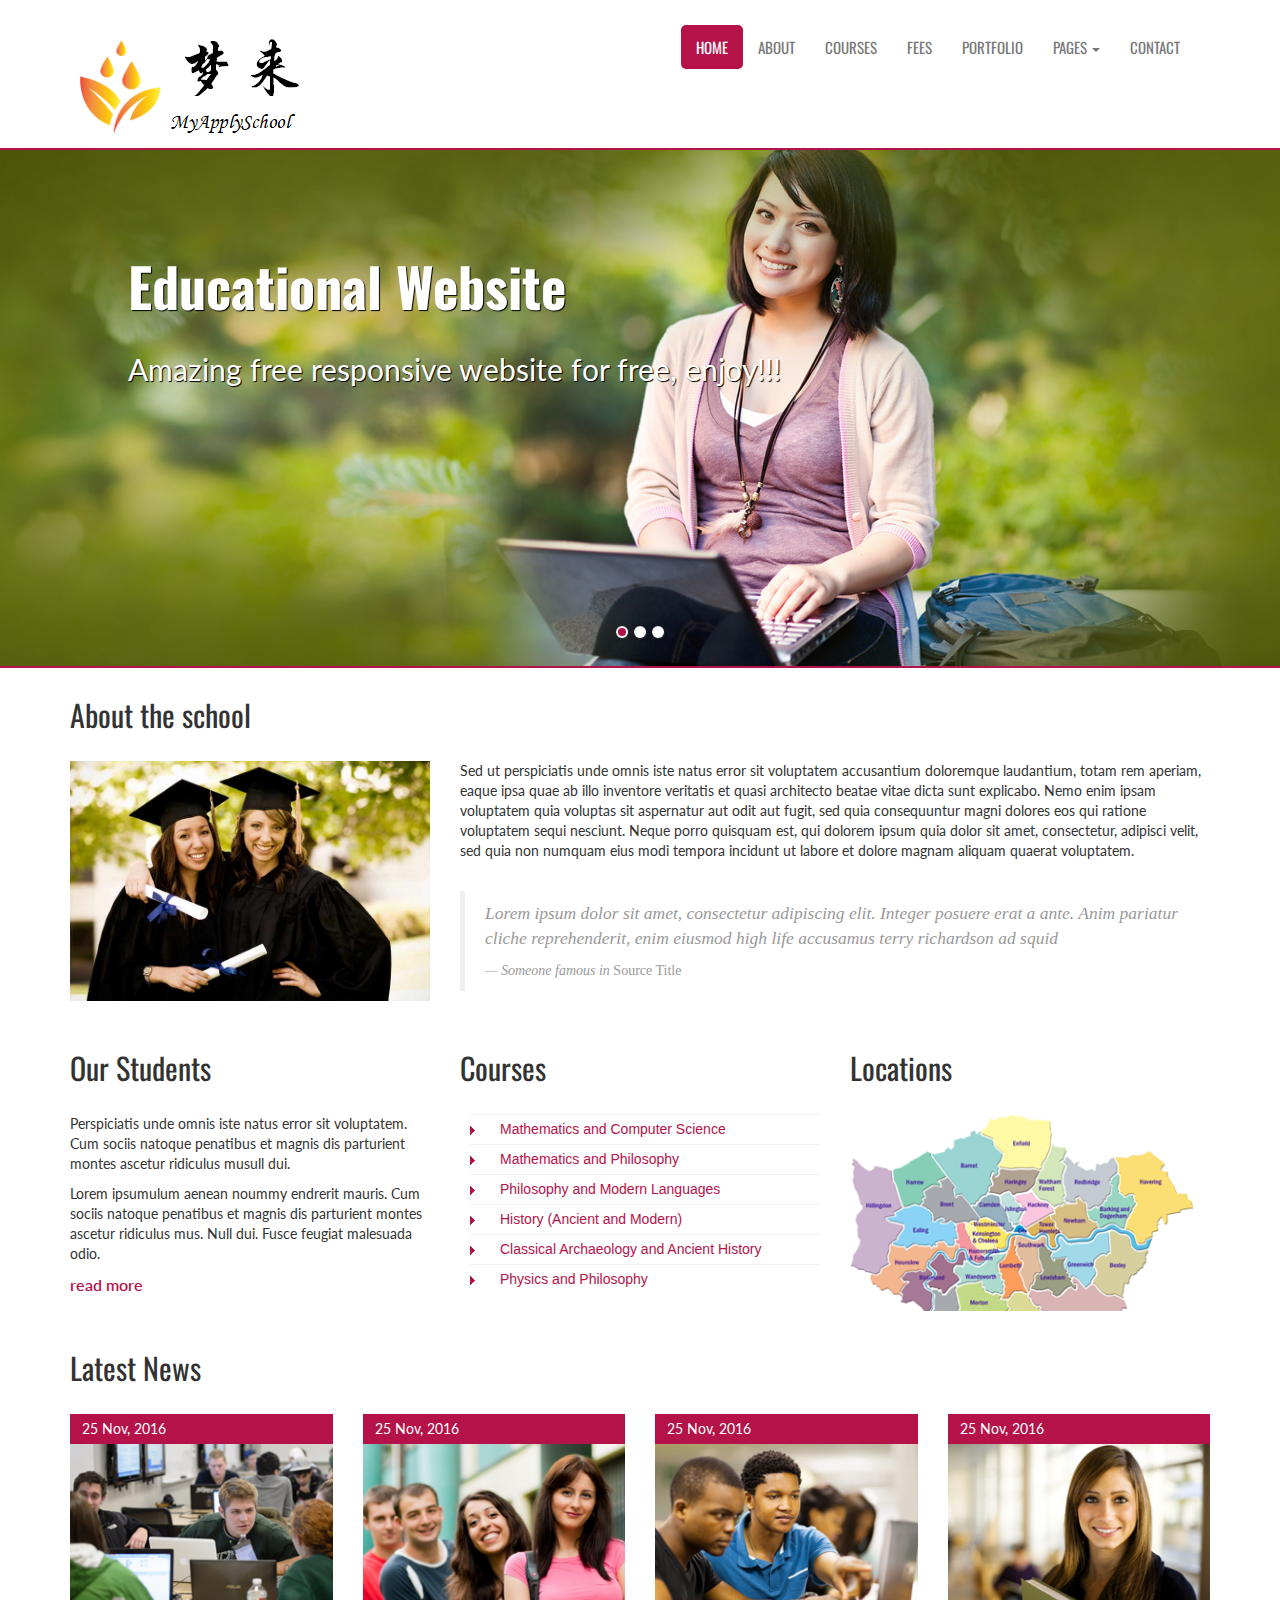
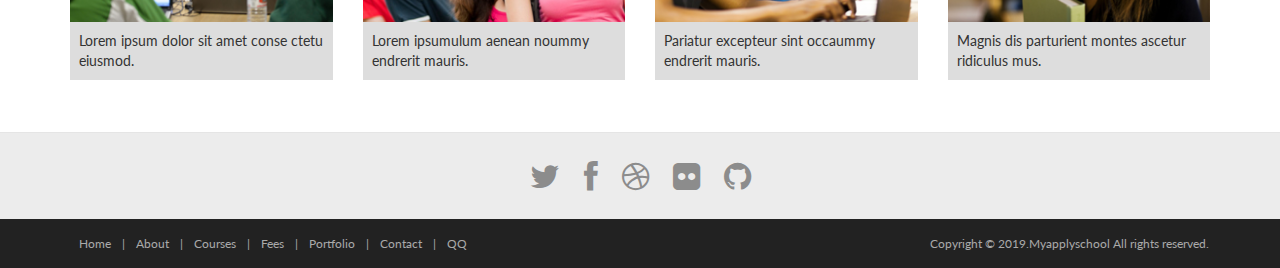
<file: index.html>
<!DOCTYPE html>
<html lang="en">
<head>
	<meta charset="utf-8">
	<meta name="viewport" content="width=device-width, initial-scale=1.0">
	<title>MyApplySchool</title>
	<link rel="favicon" href="assets/images/favicon.png">
	<link rel="stylesheet" media="screen" href="http://fonts.useso.com/css?family=Open+Sans:300,400,700">
	<link rel="stylesheet" href="assets/css/bootstrap.min.css">
	<link rel="stylesheet" href="assets/css/font-awesome.min.css">
	<!-- Custom styles for our template -->
	<link rel="stylesheet" href="assets/css/bootstrap-theme.css" media="screen">
	<link rel="stylesheet" type="text/css" href="assets/css/da-slider.css" />
	<link rel="stylesheet" href="assets/css/style.css">
	<!-- HTML5 shim and Respond.js IE8 support of HTML5 elements and media queries -->
	<!--[if lt IE 9]>
	<script src="assets/js/html5shiv.js"></script>
	<script src="assets/js/respond.min.js"></script>
	<![endif]-->
</head>
<body>
	<!-- Fixed navbar -->
	<div class="navbar navbar-inverse">
		<div class="container">
			<div class="navbar-header">
				<!-- Button for smallest screens -->
				<button type="button" class="navbar-toggle" data-toggle="collapse" data-target=".navbar-collapse"><span class="icon-bar"></span><span class="icon-bar"></span><span class="icon-bar"></span></button>
				<a class="navbar-brand" href="index.html">
					<img src="assets/images/logo.png" alt="Techro HTML5 template"></a>
			</div>
			<div class="navbar-collapse collapse">
				<ul class="nav navbar-nav pull-right mainNav">
					<li class="active"><a href="index.html">Home</a></li>
					<li><a href="about.html">About</a></li>
					<li><a href="courses.html">Courses</a></li>
					<li><a href="fees.html">Fees</a></li>
					<li><a href="portfolio.html">Portfolio</a></li>
					<li class="dropdown">
						<a href="#" class="dropdown-toggle" data-toggle="dropdown">Pages <b class="caret"></b></a>
						<ul class="dropdown-menu">
							<li><a href="sidebar-right.html">Right Sidebar</a></li>
							<li><a href="#">Dummy Link1</a></li>
							<li><a href="#">Dummy Link2</a></li>
							<li><a href="#">Dummy Link3</a></li>
						</ul>
					</li>
					<li><a href="contact.html">Contact</a></li>

				</ul>
			</div>
			<!--/.nav-collapse -->
		</div>
	</div>
	<!-- /.navbar -->

	<!-- Header -->
	<header id="head">
		<div class="container">
			<div class="banner-content">
				<div id="da-slider" class="da-slider">
					<div class="da-slide">
						<h2>Educational Website</h2>
						<p>Amazing free responsive website for free, enjoy!!!</p>
						<div class="da-img"></div>
					</div>
					<div class="da-slide">
						<h2>Online Education</h2>
						<p>Bootstrap is a powerful mobile first front-end framework..</p>
						<div class="da-img"></div>
					</div>
					<div class="da-slide">
						<h2>Super Success</h2>
						<p>HTML5 is a markup language used for structuring and presenting Web.</p>
						<div class="da-img"></div>
					</div>
				</div>
			</div>
		</div>
	</header>
	<!-- /Header -->

	   <section class="container">
		<div class="heading">
			<!-- Heading -->
			<h2>About the school</h2>
		</div>
		<div class="row">
			<div class="col-md-4">
				<img src="assets/images/spotlight.jpg" alt="" class="img-responsive">
			</div>
			<div class="col-md-8">
				<p>Sed ut perspiciatis unde omnis iste natus error sit voluptatem accusantium doloremque laudantium, totam rem aperiam, eaque ipsa quae ab illo inventore veritatis et quasi architecto beatae vitae dicta sunt explicabo. Nemo enim ipsam voluptatem quia voluptas sit aspernatur aut odit aut fugit, sed quia consequuntur magni dolores eos qui ratione voluptatem sequi nesciunt. Neque porro quisquam est, qui dolorem ipsum quia dolor sit amet, consectetur, adipisci velit, sed quia non numquam eius modi tempora incidunt ut labore et dolore magnam aliquam quaerat voluptatem. </p>
				<blockquote class="blockquote-1">
					<p>Lorem ipsum dolor sit amet, consectetur adipiscing elit. Integer posuere erat a ante. Anim pariatur cliche reprehenderit, enim eiusmod high life accusamus terry richardson ad squid</p>
					<small>Someone famous in <cite title="Source Title">Source Title</cite></small>
				</blockquote>
			</div>
		</div>
	</section>
	
	
      <section class="container">
      <div class="row">
      	<div class="col-md-4"><div class="title-box clearfix "><h2 class="title-box_primary">Our Students</h2></div> 
        <p><span>Perspiciatis unde omnis iste natus error sit voluptatem. Cum sociis natoque penatibus et magnis dis parturient montes ascetur ridiculus musull dui.</span></p>
        <p>Lorem ipsumulum aenean noummy endrerit mauris. Cum sociis natoque penatibus et magnis dis parturient montes ascetur ridiculus mus. Null dui. Fusce feugiat malesuada odio.</p>
        <a href="#" title="read more" class="btn-inline " target="_self">read more</a> </div>
        
        <div class="col-md-4"><div class="title-box clearfix "><h2 class="title-box_primary">Courses</h2></div> 
            <div class="list styled custom-list">
            <ul>
            <li><a title="Snatoque penatibus et magnis dis partu rient montes ascetur ridiculus mus." href="#">Mathematics and Computer Science</a></li>
            <li><a title="Fusce feugiat malesuada odio. Morbi nunc odio gravida at cursus nec luctus." href="#">Mathematics and Philosophy</a></li>
            <li><a title="Penatibus et magnis dis parturient montes ascetur ridiculus mus." href="#">Philosophy and Modern Languages</a></li>
            <li><a title="Morbi nunc odio gravida at cursus nec luctus a lorem. Maecenas tristique orci." href="#">History (Ancient and Modern)</a></li>
            <li><a title="Snatoque penatibus et magnis dis partu rient montes ascetur ridiculus mus." href="#">Classical Archaeology and Ancient History</a></li>
            <li><a title="Fusce feugiat malesuada odio. Morbi nunc odio gravida at cursus nec luctus." href="#">Physics and Philosophy</a></li>
            </ul>
            </div>
         </div>
         <div class="col-md-4"><div class="title-box clearfix "><h2 class="title-box_primary">Locations</h2></div> 
            <figure class="frame thumbnail alignnone clearfix">
            <p><img class="size-full " alt="usa" src="assets/images/ny.png" width="" height="197"></p>
            </figure></div>
         
      </div>
      </section>
      
    
      
      <section class="news-box">
        <div class="container">
            <h2><span>Latest News</span></h2>
            <div class="row">
                <div class="col-lg-3 col-md-3 col-sm-6 col-xs-6">
                    <div class="newsBox">
                        <div class="thumbnail">
                            <figure><time datetime="2016-01-01">25 Nov, 2016</time><img src="assets/images/news1.jpg" alt=""></figure>
                            <div class="caption maxheight2"><div class="box_inner">
                               Lorem ipsum dolor sit amet conse ctetu eiusmod.
                            </div></div>
                        </div>
                    </div>
                </div>
                <div class="col-lg-3 col-md-3 col-sm-6 col-xs-6">
                    <div class="newsBox">
                        <div class="thumbnail">
                            <figure><time datetime="2016-01-01">25 Nov, 2016</time><img src="assets/images/news2.jpg" alt=""></figure>
                            <div class="caption maxheight2"><div class="box_inner">
                                Lorem ipsumulum aenean noummy endrerit mauris.
                            </div></div>
                        </div>
                    </div>
                </div>
                <div class="col-lg-3 col-md-3 col-sm-6 col-xs-6">
                    <div class="newsBox">
                        <div class="thumbnail">
                            <figure><time datetime="2016-01-01">25 Nov, 2016</time><img src="assets/images/news3.jpg" alt=""></figure>
                            <div class="caption maxheight2"><div class="box_inner">
                                Pariatur excepteur sint occaummy endrerit mauris.
                            </div></div>
                        </div>
                    </div>
                </div>
                <div class="col-lg-3 col-md-3 col-sm-6 col-xs-6">
                    <div class="newsBox">
                        <div class="thumbnail">
                            <figure><time datetime="2016-01-01">25 Nov, 2016</time><img src="assets/images/news4.jpg" alt=""></figure>
                            <div class="caption maxheight2"><div class="box_inner">
                                Magnis dis parturient montes ascetur ridiculus mus.
                            </div></div>
                        </div>
                    </div>
                </div>
            </div>
        </div>
    </section>
   
    <footer id="footer">
		<div class="container">
			<div class="social text-center">
				<a href="#"><i class="fa fa-twitter"></i></a>
				<a href="#"><i class="fa fa-facebook"></i></a>
				<a href="#"><i class="fa fa-dribbble"></i></a>
				<a href="#"><i class="fa fa-flickr"></i></a>
				<a href="#"><i class="fa fa-github"></i></a>
			</div>

			<div class="clear"></div>
			<!--CLEAR FLOATS-->
		</div>
		<div class="footer2">
			<div class="container">
				<div class="row">

					<div class="col-md-6 panel">
						<div class="panel-body">
							<p class="simplenav">
								<a href="index.html">Home</a> | 
								<a href="about.html">About</a> |
								<a href="courses.html">Courses</a> |
								<a href="fees.html">Fees</a> |
								<a href="portfolio.html">Portfolio</a> |
								<a href="contact.html">Contact</a> |
								<a href='tencent://message/?uin=123456&Site=网站地址&Menu=yes'>QQ</a>
							</p>
						</div>
					</div>

					<div class="col-md-6 panel">
						<div class="panel-body">
							<p class="text-right">
								Copyright &copy; 2019.Myapplyschool All rights reserved.
							</p>
						</div>
					</div>

				</div>
				<!-- /row of panels -->
			</div>
		</div>
	</footer>

	<!-- JavaScript libs are placed at the end of the document so the pages load faster -->
	<script src="assets/js/modernizr-latest.js"></script>
	<script src="http://ajax.useso.com/ajax/libs/jquery/1.10.2/jquery.min.js"></script>
	<script src="http://netdna.bootstrapcdn.com/bootstrap/3.0.0/js/bootstrap.min.js"></script>
	<script src="assets/js/jquery.cslider.js"></script>
	<script src="assets/js/custom.js"></script>
</body>
</html>
</file>
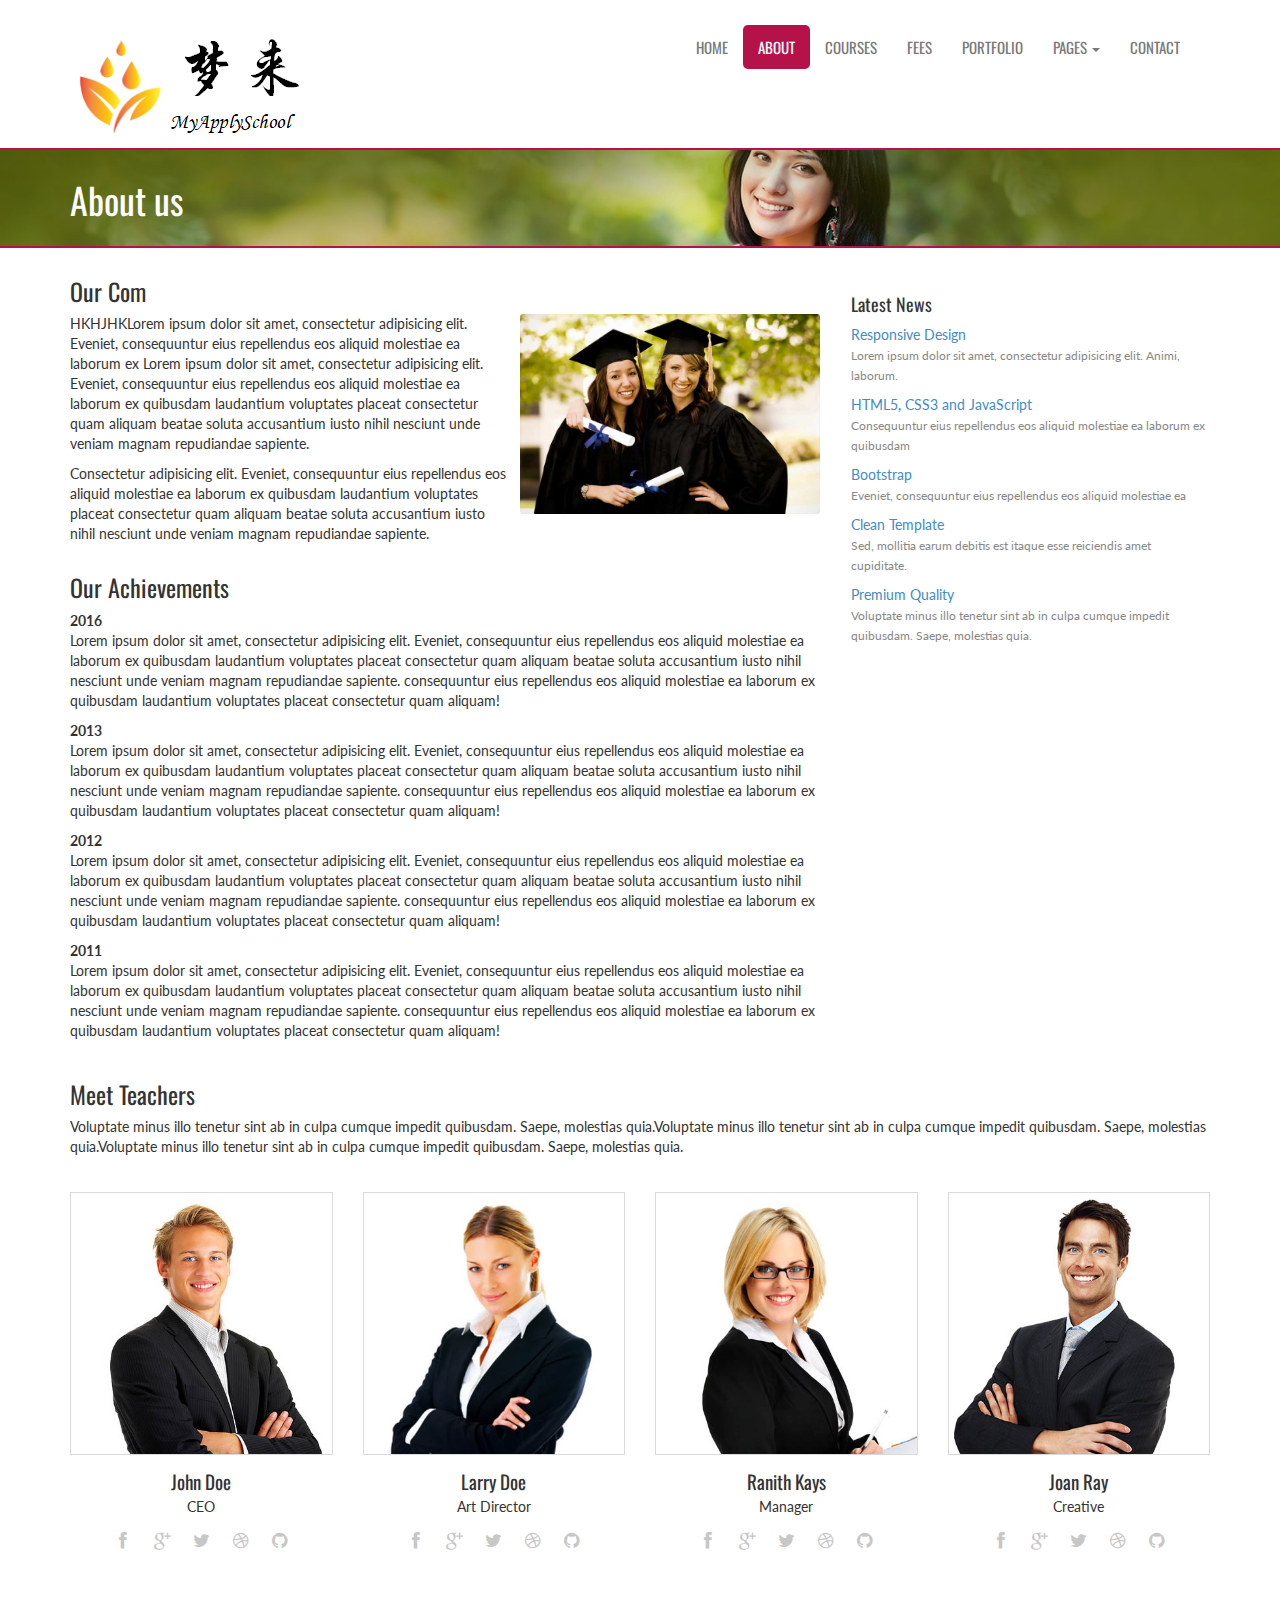
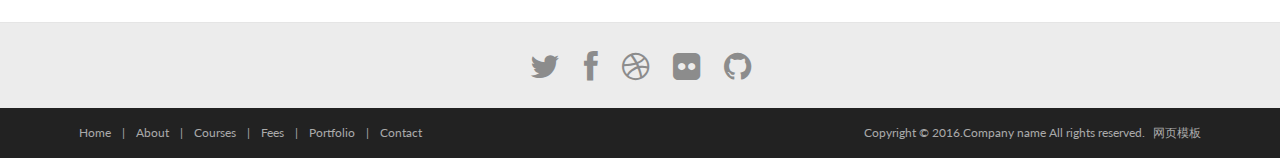
<file: about.html>
<!DOCTYPE html>
<html lang="en">
<head>
    <meta charset="utf-8">
    <meta name="viewport" content="width=device-width, initial-scale=1.0">
    <title>MyApplySchool</title>
    <link rel="favicon" href="assets/images/favicon.png">
    <link rel="stylesheet" media="screen" href="http://fonts.useso.com/css?family=Open+Sans:300,400,700">
    <link rel="stylesheet" href="assets/css/bootstrap.min.css">
    <link rel="stylesheet" href="assets/css/font-awesome.min.css">
    <!-- Custom styles for our template -->
    <link rel="stylesheet" href="assets/css/bootstrap-theme.css" media="screen">
    <link rel="stylesheet" href="assets/css/style.css">
    <!-- HTML5 shim and Respond.js IE8 support of HTML5 elements and media queries -->
    <!--[if lt IE 9]>
	<script src="assets/js/html5shiv.js"></script>
	<script src="assets/js/respond.min.js"></script>
	<![endif]-->
</head>

<body>
    <!-- Fixed navbar -->
    <div class="navbar navbar-inverse">
        <div class="container">
            <div class="navbar-header">
                <!-- Button for smallest screens -->
                <button type="button" class="navbar-toggle" data-toggle="collapse" data-target=".navbar-collapse"><span class="icon-bar"></span><span class="icon-bar"></span><span class="icon-bar"></span></button>
                <a class="navbar-brand" href="index.html">
                    <img src="assets/images/nlogo.png" alt="Techro HTML5 template"></a>
            </div>
            <div class="navbar-collapse collapse">
                <ul class="nav navbar-nav pull-right mainNav">
                    <li><a href="index.html">HOME</a></li>
                    <li class="active"><a href="about.html">About</a></li>
                    <li><a href="courses.html">Courses</a></li>
                    <li><a href="fees.html">Fees</a></li>
                    <li><a href="portfolio.html">Portfolio</a></li>
                    <li class="dropdown">
                        <a href="#" class="dropdown-toggle" data-toggle="dropdown">Pages <b class="caret"></b></a>
                        <ul class="dropdown-menu">
                            <li><a href="sidebar-right.html">Right Sidebar</a></li>
                            <li><a href="#">Dummy Link1</a></li>
                            <li><a href="#">Dummy Link2</a></li>
                            <li><a href="#">Dummy Link3</a></li>
                        </ul>
                    </li>
                    <li><a href="contact.html">Contact</a></li>
                </ul>
            </div>
            <!--/.nav-collapse -->
        </div>
    </div>
    <!-- /.navbar -->

    <header id="head" class="secondary">
        <div class="container">
            <div class="row">
                <div class="col-sm-8">
                    <h1>About us</h1>
                </div>
            </div>
        </div>
    </header>

    <!-- container -->
    <section class="container">
        <div class="row">
            <!-- main content -->
            <section class="col-sm-8 maincontent">
                <h3>Our Com</h3>
                <p>
                    <img src="assets/images/about.jpg" alt="" class="img-rounded pull-right" width="300">
                    HKHJHKLorem ipsum dolor sit amet, consectetur adipisicing elit. Eveniet, consequuntur eius repellendus eos aliquid molestiae ea laborum ex Lorem ipsum dolor sit amet, consectetur adipisicing elit. Eveniet, consequuntur eius repellendus eos aliquid molestiae ea laborum ex quibusdam laudantium voluptates placeat consectetur quam aliquam beatae soluta accusantium iusto nihil nesciunt unde veniam magnam repudiandae sapiente.
                </p>
                <p>Consectetur adipisicing elit. Eveniet, consequuntur eius repellendus eos aliquid molestiae ea laborum ex quibusdam laudantium voluptates placeat consectetur quam aliquam beatae soluta accusantium iusto nihil nesciunt unde veniam magnam repudiandae sapiente.</p>
                <h3>Our Achievements</h3>
                <strong>2016</strong>
                <p>Lorem ipsum dolor sit amet, consectetur adipisicing elit. Eveniet, consequuntur eius repellendus eos aliquid molestiae ea laborum ex quibusdam laudantium voluptates placeat consectetur quam aliquam beatae soluta accusantium iusto nihil nesciunt unde veniam magnam repudiandae sapiente. consequuntur eius repellendus eos aliquid molestiae ea laborum ex quibusdam laudantium voluptates placeat consectetur quam aliquam!</p>
                <strong>2013</strong>
                <p>Lorem ipsum dolor sit amet, consectetur adipisicing elit. Eveniet, consequuntur eius repellendus eos aliquid molestiae ea laborum ex quibusdam laudantium voluptates placeat consectetur quam aliquam beatae soluta accusantium iusto nihil nesciunt unde veniam magnam repudiandae sapiente. consequuntur eius repellendus eos aliquid molestiae ea laborum ex quibusdam laudantium voluptates placeat consectetur quam aliquam!</p>
                <strong>2012</strong>
                <p>Lorem ipsum dolor sit amet, consectetur adipisicing elit. Eveniet, consequuntur eius repellendus eos aliquid molestiae ea laborum ex quibusdam laudantium voluptates placeat consectetur quam aliquam beatae soluta accusantium iusto nihil nesciunt unde veniam magnam repudiandae sapiente. consequuntur eius repellendus eos aliquid molestiae ea laborum ex quibusdam laudantium voluptates placeat consectetur quam aliquam!</p>
                <strong>2011</strong>
                <p>Lorem ipsum dolor sit amet, consectetur adipisicing elit. Eveniet, consequuntur eius repellendus eos aliquid molestiae ea laborum ex quibusdam laudantium voluptates placeat consectetur quam aliquam beatae soluta accusantium iusto nihil nesciunt unde veniam magnam repudiandae sapiente. consequuntur eius repellendus eos aliquid molestiae ea laborum ex quibusdam laudantium voluptates placeat consectetur quam aliquam!</p>
            </section>
            <!-- /main -->

            <!-- Sidebar -->
            <aside class="col-sm-4 sidebar sidebar-right">

                <div class="panel">
                    <h4>Latest News</h4>
                    <ul class="list-unstyled list-spaces">
                        <li><a href="">Responsive Design</a><br>
                            <span class="small text-muted">Lorem ipsum dolor sit amet, consectetur adipisicing elit. Animi, laborum.</span></li>
                        <li><a href="">HTML5, CSS3 and JavaScript</a><br>
                            <span class="small text-muted">Consequuntur eius repellendus eos aliquid molestiae ea laborum ex quibusdam</span></li>
                        <li><a href="">Bootstrap</a><br>
                            <span class="small text-muted">Eveniet, consequuntur eius repellendus eos aliquid molestiae ea</span></li>
                        <li><a href="">Clean Template</a><br>
                            <span class="small text-muted">Sed, mollitia earum debitis est itaque esse reiciendis amet cupiditate.</span></li>
                        <li><a href="">Premium Quality</a><br>
                            <span class="small text-muted">Voluptate minus illo tenetur sint ab in culpa cumque impedit quibusdam. Saepe, molestias quia.</span></li>
                    </ul>
                </div>

            </aside>
            <!-- /Sidebar -->

        </div>
    </section>
    <!-- /container -->
    <section class="team-content">
        <div class="container">
            <div class="row">
                <div class="col-md-12">
                    <h3>Meet Teachers</h3>
                    <p>Voluptate minus illo tenetur sint ab in culpa cumque impedit quibusdam. Saepe, molestias quia.Voluptate minus illo tenetur sint ab in culpa cumque impedit quibusdam. Saepe, molestias quia.Voluptate minus illo tenetur sint ab in culpa cumque impedit quibusdam. Saepe, molestias quia.</p>
                    <br />
                </div>
            </div>
            <div class="row">

                <div class="col-md-3 col-sm-6 col-xs-6">
                    <!-- Team Member -->
                    <div class="team-member">
                        <!-- Image Hover Block -->
                        <div class="member-img">
                            <!-- Image  -->
                            <img class="img-responsive" src="assets/images/photo-1.jpg" alt="">
                        </div>
                        <!-- Member Details -->
                        <h4>John Doe</h4>
                        <!-- Designation -->
                        <span class="pos">CEO</span>
                        <div class="team-socials">
                            <a href="#"><i class="fa fa-facebook"></i></a>
                            <a href="#"><i class="fa fa-google-plus"></i></a>
                            <a href="#"><i class="fa fa-twitter"></i></a>
                            <a href="#"><i class="fa fa-dribbble"></i></a>
                            <a href="#"><i class="fa fa-github"></i></a>
                        </div>
                    </div>
                </div>
                <div class="col-md-3 col-sm-6 col-xs-6">
                    <!-- Team Member -->
                    <div class="team-member pDark">
                        <!-- Image Hover Block -->
                        <div class="member-img">
                            <!-- Image  -->
                            <img class="img-responsive" src="assets/images/photo-2.jpg" alt="">
                        </div>
                        <!-- Member Details -->
                        <h4>Larry Doe</h4>
                        <!-- Designation -->
                        <span class="pos">Art Director</span>
                        <div class="team-socials">
                            <a href="#"><i class="fa fa-facebook"></i></a>
                            <a href="#"><i class="fa fa-google-plus"></i></a>
                            <a href="#"><i class="fa fa-twitter"></i></a>
                            <a href="#"><i class="fa fa-dribbble"></i></a>
                            <a href="#"><i class="fa fa-github"></i></a>
                        </div>
                    </div>
                </div>
                <div class="col-md-3 col-sm-6 col-xs-6">
                    <!-- Team Member -->
                    <div class="team-member pDark">
                        <!-- Image Hover Block -->
                        <div class="member-img">
                            <!-- Image  -->
                            <img class="img-responsive" src="assets/images/photo-3.jpg" alt="">
                        </div>
                        <!-- Member Details -->
                        <h4>Ranith Kays</h4>
                        <!-- Designation -->
                        <span class="pos">Manager</span>
                        <div class="team-socials">
                            <a href="#"><i class="fa fa-facebook"></i></a>
                            <a href="#"><i class="fa fa-google-plus"></i></a>
                            <a href="#"><i class="fa fa-twitter"></i></a>
                            <a href="#"><i class="fa fa-dribbble"></i></a>
                            <a href="#"><i class="fa fa-github"></i></a>
                        </div>
                    </div>
                </div>
                <div class="col-md-3 col-sm-6 col-xs-6">
                    <!-- Team Member -->
                    <div class="team-member pDark">
                        <!-- Image Hover Block -->
                        <div class="member-img">
                            <!-- Image  -->
                            <img class="img-responsive" src="assets/images/photo-4.jpg" alt="">
                        </div>
                        <!-- Member Details -->
                        <h4>Joan Ray</h4>
                        <!-- Designation -->
                        <span class="pos">Creative</span>
                        <div class="team-socials">
                            <a href="#"><i class="fa fa-facebook"></i></a>
                            <a href="#"><i class="fa fa-google-plus"></i></a>
                            <a href="#"><i class="fa fa-twitter"></i></a>
                            <a href="#"><i class="fa fa-dribbble"></i></a>
                            <a href="#"><i class="fa fa-github"></i></a>
                        </div>
                    </div>
                </div>
            </div>
        </div>
    </section>
    <footer id="footer">
        <div class="container">
            <div class="social text-center">
                <a href="#"><i class="fa fa-twitter"></i></a>
                <a href="#"><i class="fa fa-facebook"></i></a>
                <a href="#"><i class="fa fa-dribbble"></i></a>
                <a href="#"><i class="fa fa-flickr"></i></a>
                <a href="#"><i class="fa fa-github"></i></a>
            </div>

            <div class="clear"></div>
            <!--CLEAR FLOATS-->
        </div>
        <div class="footer2">
            <div class="container">
                <div class="row">

                    <div class="col-md-6 panel">
                        <div class="panel-body">
                            <p class="simplenav">
                                <a href="index.html">Home</a> | 
								<a href="about.html">About</a> |
								<a href="courses.html">Courses</a> |
                                <a href="fees.html">Fees</a> |
								<a href="portfolio.html">Portfolio</a> |
								<a href="contact.html">Contact</a>
                            </p>
                        </div>
                    </div>

                    <div class="col-md-6 panel">
                        <div class="panel-body">
                            <p class="text-right">
                                Copyright &copy; 2016.Company name All rights reserved.<a target="_blank" href="http://sc.chinaz.com/moban/">&#x7F51;&#x9875;&#x6A21;&#x677F;</a>
                            </p>
                        </div>
                    </div>

                </div>
                <!-- /row of panels -->
            </div>
        </div>
    </footer>



    <!-- JavaScript libs are placed at the end of the document so the pages load faster -->
    <script src="http://ajax.useso.com/ajax/libs/jquery/1.10.2/jquery.min.js"></script>
    <script src="http://netdna.bootstrapcdn.com/bootstrap/3.0.0/js/bootstrap.min.js"></script>
    <script src="assets/js/custom.js"></script>
</body>
</html>
</file>
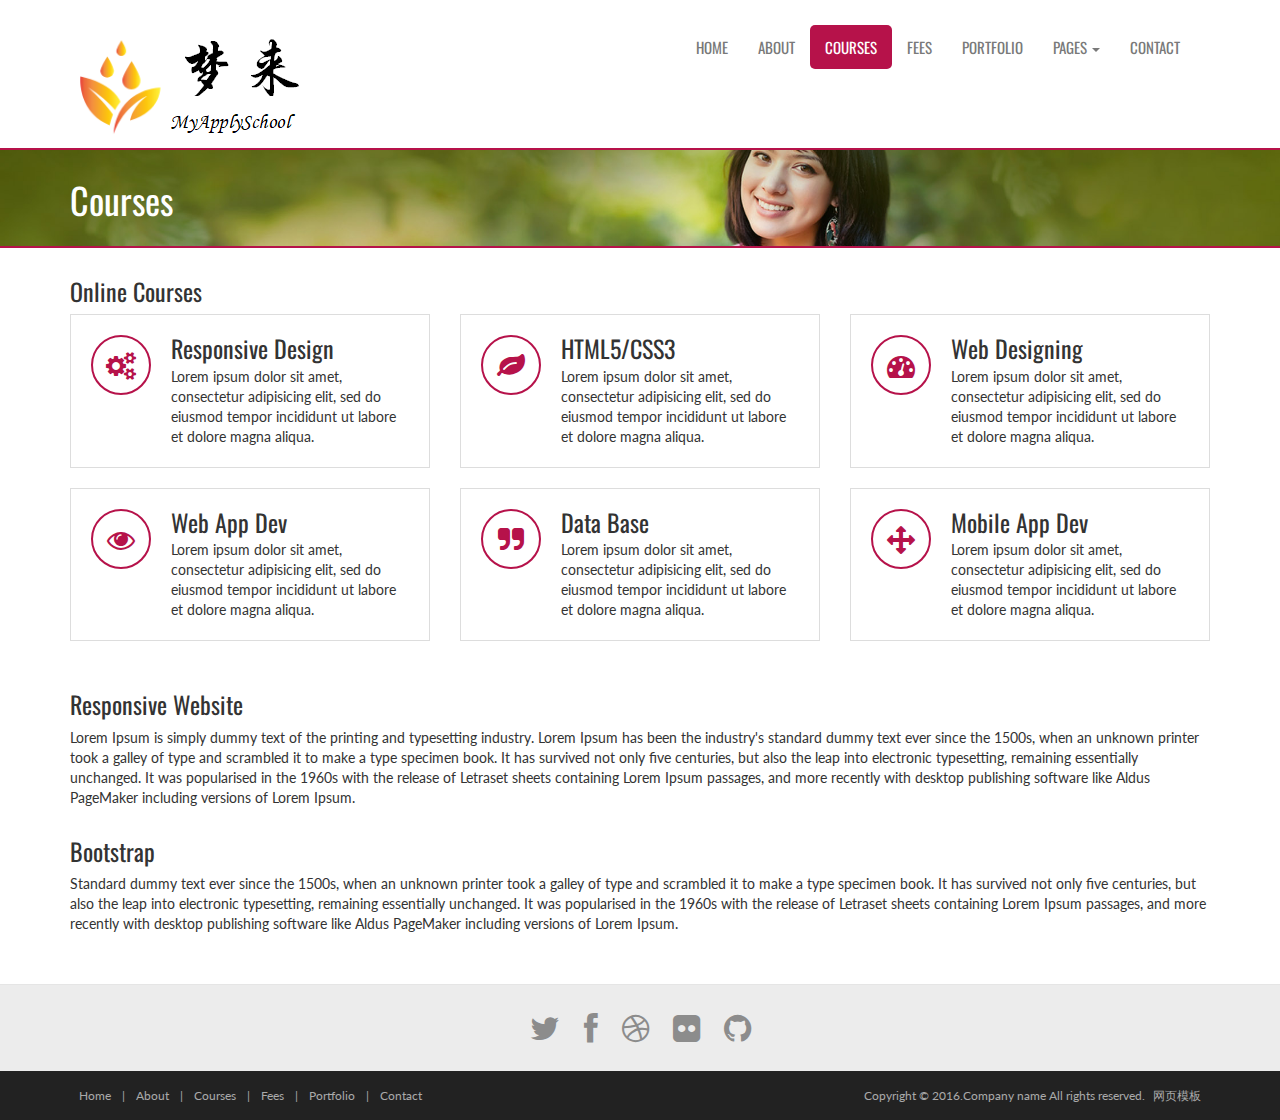
<file: courses.html>
<!DOCTYPE html>
<html lang="en">
<head>
	<meta charset="utf-8">
	<meta name="viewport" content="width=device-width, initial-scale=1.0">
                <title>MyApplySchool</title>
	<link rel="favicon" href="assets/images/favicon.png">
	<link rel="stylesheet" media="screen" href="http://fonts.useso.com/css?family=Open+Sans:300,400,700">
	<link rel="stylesheet" href="assets/css/bootstrap.min.css">
	<link rel="stylesheet" href="assets/css/font-awesome.min.css">
	<!-- Custom styles for our template -->
	<link rel="stylesheet" href="assets/css/bootstrap-theme.css" media="screen">
	<link rel="stylesheet" href="assets/css/style.css">
	<!-- HTML5 shim and Respond.js IE8 support of HTML5 elements and media queries -->
	<!--[if lt IE 9]>
	<script src="assets/js/html5shiv.js"></script>
	<script src="assets/js/respond.min.js"></script>
	<![endif]-->
</head>

<body>
	<!-- Fixed navbar -->
	<div class="navbar navbar-inverse">
		<div class="container">
			<div class="navbar-header">
				<!-- Button for smallest screens -->
				<button type="button" class="navbar-toggle" data-toggle="collapse" data-target=".navbar-collapse"><span class="icon-bar"></span><span class="icon-bar"></span><span class="icon-bar"></span></button>
				<a class="navbar-brand" href="index.html">
					<img src="assets/images/logo.png" alt="Techro HTML5 template"></a>
			</div>
			<div class="navbar-collapse collapse">
				<ul class="nav navbar-nav pull-right mainNav">
					<li><a href="index.html">Home</a></li>
					<li><a href="about.html">About</a></li>
					<li class="active"><a href="courses.html">Courses</a></li>
					<li><a href="fees.html">Fees</a></li>
					<li><a href="portfolio.html">Portfolio</a></li>
					<li class="dropdown">
						<a href="#" class="dropdown-toggle" data-toggle="dropdown">Pages <b class="caret"></b></a>
						<ul class="dropdown-menu">
							<li><a href="sidebar-right.html">Right Sidebar</a></li>
							<li><a href="#">Dummy Link1</a></li>
							<li><a href="#">Dummy Link2</a></li>
							<li><a href="#">Dummy Link3</a></li>
						</ul>
					</li>
					<li><a href="contact.html">Contact</a></li>
				</ul>
			</div>
			<!--/.nav-collapse -->
		</div>
	</div>
	<!-- /.navbar -->

	<header id="head" class="secondary">
		<div class="container">
			<div class="row">
				<div class="col-sm-8">
					<h1>Courses</h1>
				</div>
			</div>
		</div>
	</header>
	<div id="courses">
		<section class="container">
			<h3>Online Courses</h3>
			<div class="row">
				<div class="col-md-4">
					<div class="featured-box">
						<i class="fa fa-cogs fa-2x"></i>
						<div class="text">
							<h3>Responsive Design</h3>
							Lorem ipsum dolor sit amet, consectetur adipisicing elit, sed do eiusmod tempor incididunt ut labore et dolore magna aliqua.
						</div>
					</div>
				</div>
				<div class="col-md-4">
					<div class="featured-box">
						<i class="fa fa-leaf fa-2x"></i>
						<div class="text">
							<h3>HTML5/CSS3</h3>
							Lorem ipsum dolor sit amet, consectetur adipisicing elit, sed do eiusmod tempor incididunt ut labore et dolore magna aliqua.
						</div>
					</div>
				</div>
				<div class="col-md-4">
					<div class="featured-box">
						<i class="fa fa-tachometer fa-2x"></i>
						<div class="text">
							<h3>Web Designing</h3>
							Lorem ipsum dolor sit amet, consectetur adipisicing elit, sed do eiusmod tempor incididunt ut labore et dolore magna aliqua.
						</div>
					</div>
				</div>
			</div>
			<div class="row">
				<div class="col-md-4">
					<div class="featured-box">
						<i class="fa fa-eye fa-2x"></i>
						<div class="text">
							<h3>Web App Dev</h3>
							Lorem ipsum dolor sit amet, consectetur adipisicing elit, sed do eiusmod tempor incididunt ut labore et dolore magna aliqua.
						</div>
					</div>
				</div>
				<div class="col-md-4">
					<div class="featured-box">
						<i class="fa fa-quote-right fa-2x"></i>
						<div class="text">
							<h3>Data Base</h3>
							Lorem ipsum dolor sit amet, consectetur adipisicing elit, sed do eiusmod tempor incididunt ut labore et dolore magna aliqua.
						</div>
					</div>
				</div>
				<div class="col-md-4">
					<div class="featured-box">
						<i class="fa fa-arrows fa-2x"></i>
						<div class="text">
							<h3>Mobile App Dev</h3>
							Lorem ipsum dolor sit amet, consectetur adipisicing elit, sed do eiusmod tempor incididunt ut labore et dolore magna aliqua.
						</div>
					</div>
				</div>
			</div>

		</section>
	</div>
	<!-- container -->
	<div class="container">
		<div class="row">
			<!-- Article content -->
			<section class="col-sm-12 maincontent">
				<h3>Responsive Website</h3>
				<p>
					Lorem Ipsum is simply dummy text of the printing and typesetting industry. Lorem Ipsum has been the industry's standard dummy text ever since the 1500s, when an unknown printer took a galley of type and scrambled it to make a type specimen book. It has survived not only five centuries, but also the leap into electronic typesetting, remaining essentially unchanged. It was popularised in the 1960s with the release of Letraset sheets containing Lorem Ipsum passages, and more recently with desktop publishing software like Aldus PageMaker including versions of Lorem Ipsum.
				</p>
				<h3>Bootstrap</h3>
				<p>Standard dummy text ever since the 1500s, when an unknown printer took a galley of type and scrambled it to make a type specimen book. It has survived not only five centuries, but also the leap into electronic typesetting, remaining essentially unchanged. It was popularised in the 1960s with the release of Letraset sheets containing Lorem Ipsum passages, and more recently with desktop publishing software like Aldus PageMaker including versions of Lorem Ipsum.</p>
			</section>
		</div>
	</div>
	<!-- /container -->

	
	<footer id="footer">
		<div class="container">
			<div class="social text-center">
				<a href="#"><i class="fa fa-twitter"></i></a>
				<a href="#"><i class="fa fa-facebook"></i></a>
				<a href="#"><i class="fa fa-dribbble"></i></a>
				<a href="#"><i class="fa fa-flickr"></i></a>
				<a href="#"><i class="fa fa-github"></i></a>
			</div>

			<div class="clear"></div>
			<!--CLEAR FLOATS-->
		</div>
		<div class="footer2">
			<div class="container">
				<div class="row">

					<div class="col-md-6 panel">
						<div class="panel-body">
							<p class="simplenav">
								<a href="index.html">Home</a> | 
								<a href="about.html">About</a> |
								<a href="courses.html">Courses</a> |
								<a href="fees.html">Fees</a> |
								<a href="portfolio.html">Portfolio</a> |
								<a href="contact.html">Contact</a>
							</p>
						</div>
					</div>

					<div class="col-md-6 panel">
						<div class="panel-body">
							<p class="text-right">
								Copyright &copy; 2016.Company name All rights reserved.<a target="_blank" href="http://sc.chinaz.com/moban/">&#x7F51;&#x9875;&#x6A21;&#x677F;</a>
							</p>
						</div>
					</div>

				</div>
				<!-- /row of panels -->
			</div>
		</div>
	</footer>




	<!-- JavaScript libs are placed at the end of the document so the pages load faster -->
	<script src="http://ajax.useso.com/ajax/libs/jquery/1.10.2/jquery.min.js"></script>
	<script src="http://netdna.bootstrapcdn.com/bootstrap/3.0.0/js/bootstrap.min.js"></script>
	<script src="assets/js/custom.js"></script>
</body>
</html>
</file>
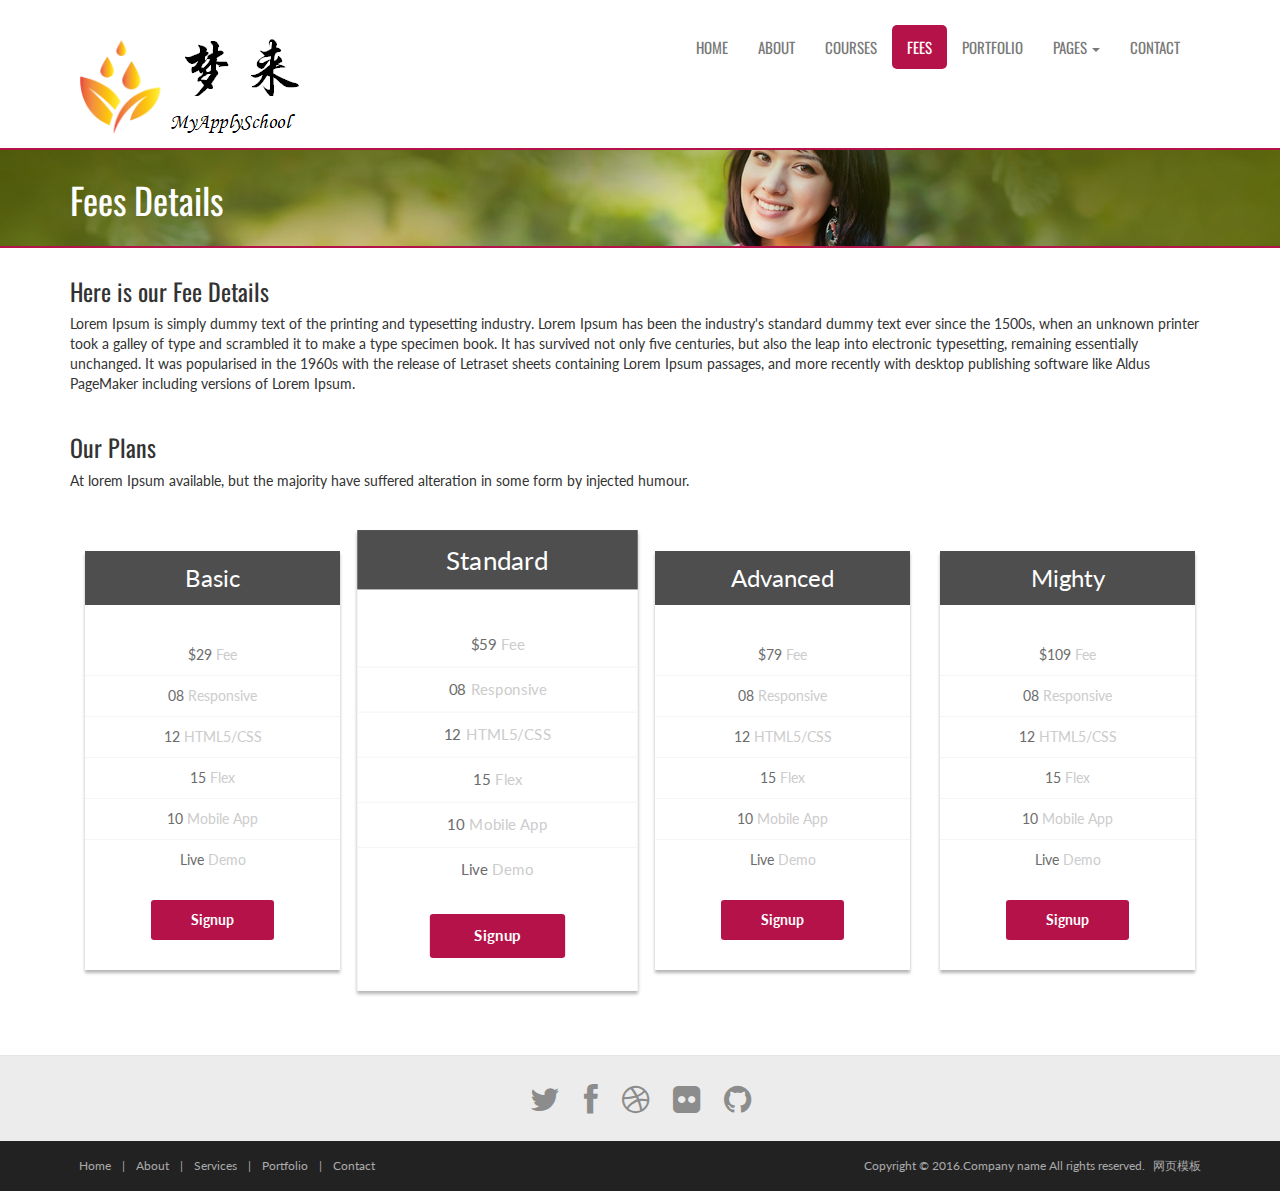
<file: fees.html>
<!DOCTYPE html>
<html lang="en">
<head>
	<meta charset="utf-8">
	<meta name="viewport" content="width=device-width, initial-scale=1.0">
	<title>MyApplySchool</title>
	<link rel="favicon" href="assets/images/favicon.png">
	<link rel="stylesheet" media="screen" href="http://fonts.useso.com/css?family=Open+Sans:300,400,700">
	<link rel="stylesheet" href="assets/css/bootstrap.min.css">
	<link rel="stylesheet" href="assets/css/font-awesome.min.css">
	<!-- Custom styles for our template -->
	<link rel="stylesheet" href="assets/css/bootstrap-theme.css" media="screen">
	<link rel="stylesheet" href="assets/css/style.css">
	<!-- HTML5 shim and Respond.js IE8 support of HTML5 elements and media queries -->
	<!--[if lt IE 9]>
	<script src="assets/js/html5shiv.js"></script>
	<script src="assets/js/respond.min.js"></script>
	<![endif]-->
</head>

<body>
	<!-- Fixed navbar -->
	<div class="navbar navbar-inverse">
		<div class="container">
			<div class="navbar-header">
				<!-- Button for smallest screens -->
				<button type="button" class="navbar-toggle" data-toggle="collapse" data-target=".navbar-collapse"><span class="icon-bar"></span><span class="icon-bar"></span><span class="icon-bar"></span></button>
				<a class="navbar-brand" href="index.html">
					<img src="assets/images/logo.png" alt="Techro HTML5 template"></a>
			</div>
			<div class="navbar-collapse collapse">
				<ul class="nav navbar-nav pull-right mainNav">
					<li><a href="index.html">Home</a></li>
					<li><a href="about.html">About</a></li>
					<li><a href="courses.html">Courses</a></li>
					<li class="active"><a href="fees.html">Fees</a></li>
					<li><a href="portfolio.html">Portfolio</a></li>
					<li class="dropdown">
						<a href="#" class="dropdown-toggle" data-toggle="dropdown">Pages <b class="caret"></b></a>
						<ul class="dropdown-menu">
							<li><a href="sidebar-right.html">Right Sidebar</a></li>
							<li><a href="#">Dummy Link1</a></li>
							<li><a href="#">Dummy Link2</a></li>
							<li><a href="#">Dummy Link3</a></li>
						</ul>
					</li>
					<li><a href="contact.html">Contact</a></li>
				</ul>
			</div>
			<!--/.nav-collapse -->
		</div>
	</div>
	<!-- /.navbar -->

	<header id="head" class="secondary">
		<div class="container">
			<div class="row">
				<div class="col-sm-8">
					<h1>Fees Details</h1>
				</div>
			</div>
		</div>
	</header>

	<!-- container -->
	<div class="container">
		<div class="row">
			<!-- Article content -->
			<section class="col-sm-12 maincontent">
				<h3>Here is our Fee Details</h3>
				<p>
					Lorem Ipsum is simply dummy text of the printing and typesetting industry. Lorem Ipsum has been the industry's standard dummy text ever since the 1500s, when an unknown printer took a galley of type and scrambled it to make a type specimen book. It has survived not only five centuries, but also the leap into electronic typesetting, remaining essentially unchanged. It was popularised in the 1960s with the release of Letraset sheets containing Lorem Ipsum passages, and more recently with desktop publishing software like Aldus PageMaker including versions of Lorem Ipsum.
				</p>

			</section>
		</div>
	</div>
	<!-- /container -->

	<section class="container">
		<div class="heading">
			<!-- Heading -->
			<h3>Our Plans</h3>
			<p>At lorem Ipsum available, but the majority have suffered alteration in some form by injected humour.</p>
			<br />
		</div>
		<div class="row flat">
			<div class="col-lg-3 col-md-3 col-xs-6">
				<ul class="plan plan1">
					<li class="plan-name">Basic
					</li>
					<li class="plan-price">
						<strong>$29</strong> Fee
					</li>
					<li>
						<strong>08</strong> Responsive
					</li>
					<li>
						<strong>12</strong> HTML5/CSS
					</li>
					<li>
						<strong>15</strong> Flex
					</li>
					<li>
						<strong>10</strong> Mobile App
					</li>
					<li>
						<strong>Live</strong> Demo
					</li>
					<li class="plan-action">
						<a href="#" class="btn">Signup</a>
					</li>
				</ul>
			</div>

			<div class="col-lg-3 col-md-3 col-xs-6">
				<ul class="plan plan2 featured">
					<li class="plan-name">Standard
					</li>
					<li class="plan-price">
						<strong>$59</strong> Fee
					</li>
					<li>
						<strong>08</strong> Responsive
					</li>
					<li>
						<strong>12</strong> HTML5/CSS
					</li>
					<li>
						<strong>15</strong> Flex
					</li>
					<li>
						<strong>10</strong> Mobile App
					</li>
					<li>
						<strong>Live</strong> Demo
					</li>
					<li class="plan-action">
						<a href="#" class="btn">Signup</a>
					</li>
				</ul>
			</div>

			<div class="col-lg-3 col-md-3 col-xs-6">
				<ul class="plan plan3">
					<li class="plan-name">Advanced
					</li>
					<li class="plan-price">
						<strong>$79</strong> Fee
					</li>
					<li>
						<strong>08</strong> Responsive
					</li>
					<li>
						<strong>12</strong> HTML5/CSS
					</li>
					<li>
						<strong>15</strong> Flex
					</li>
					<li>
						<strong>10</strong> Mobile App
					</li>
					<li>
						<strong>Live</strong> Demo
					</li>
					<li class="plan-action">
						<a href="#" class="btn">Signup</a>
					</li>
				</ul>
			</div>

			<div class="col-lg-3 col-md-3 col-xs-6">
				<ul class="plan plan4">
					<li class="plan-name">Mighty
					</li>
					<li class="plan-price">
						<strong>$109</strong> Fee
					</li>
					<li>
						<strong>08</strong> Responsive
					</li>
					<li>
						<strong>12</strong> HTML5/CSS
					</li>
					<li>
						<strong>15</strong> Flex
					</li>
					<li>
						<strong>10</strong> Mobile App
					</li>
					<li>
						<strong>Live</strong> Demo
					</li>
					<li class="plan-action">
						<a href="#" class="btn">Signup</a>
					</li>
				</ul>
			</div>
		</div>
	</section>

	<footer id="footer">
		<div class="container">
			<div class="social text-center">
				<a href="#"><i class="fa fa-twitter"></i></a>
				<a href="#"><i class="fa fa-facebook"></i></a>
				<a href="#"><i class="fa fa-dribbble"></i></a>
				<a href="#"><i class="fa fa-flickr"></i></a>
				<a href="#"><i class="fa fa-github"></i></a>
			</div>

			<div class="clear"></div>
			<!--CLEAR FLOATS-->
		</div>
		<div class="footer2">
			<div class="container">
				<div class="row">

					<div class="col-md-6 panel">
						<div class="panel-body">
							<p class="simplenav">
								<a href="index.html">Home</a> | 
								<a href="about.html">About</a> |
								<a href="services.html">Services</a> |
								<a href="portfolio.html">Portfolio</a> |
								<a href="contact.html">Contact</a>
							</p>
						</div>
					</div>

					<div class="col-md-6 panel">
						<div class="panel-body">
							<p class="text-right">
								Copyright &copy; 2016.Company name All rights reserved.<a target="_blank" href="http://sc.chinaz.com/moban/">&#x7F51;&#x9875;&#x6A21;&#x677F;</a>
							</p>
						</div>
					</div>

				</div>
				<!-- /row of panels -->
			</div>
		</div>
	</footer>




	<!-- JavaScript libs are placed at the end of the document so the pages load faster -->
	<script src="http://ajax.useso.com/ajax/libs/jquery/1.10.2/jquery.min.js"></script>
	<script src="http://netdna.bootstrapcdn.com/bootstrap/3.0.0/js/bootstrap.min.js"></script>
	<script src="assets/js/custom.js"></script>
</body>
</html>
</file>
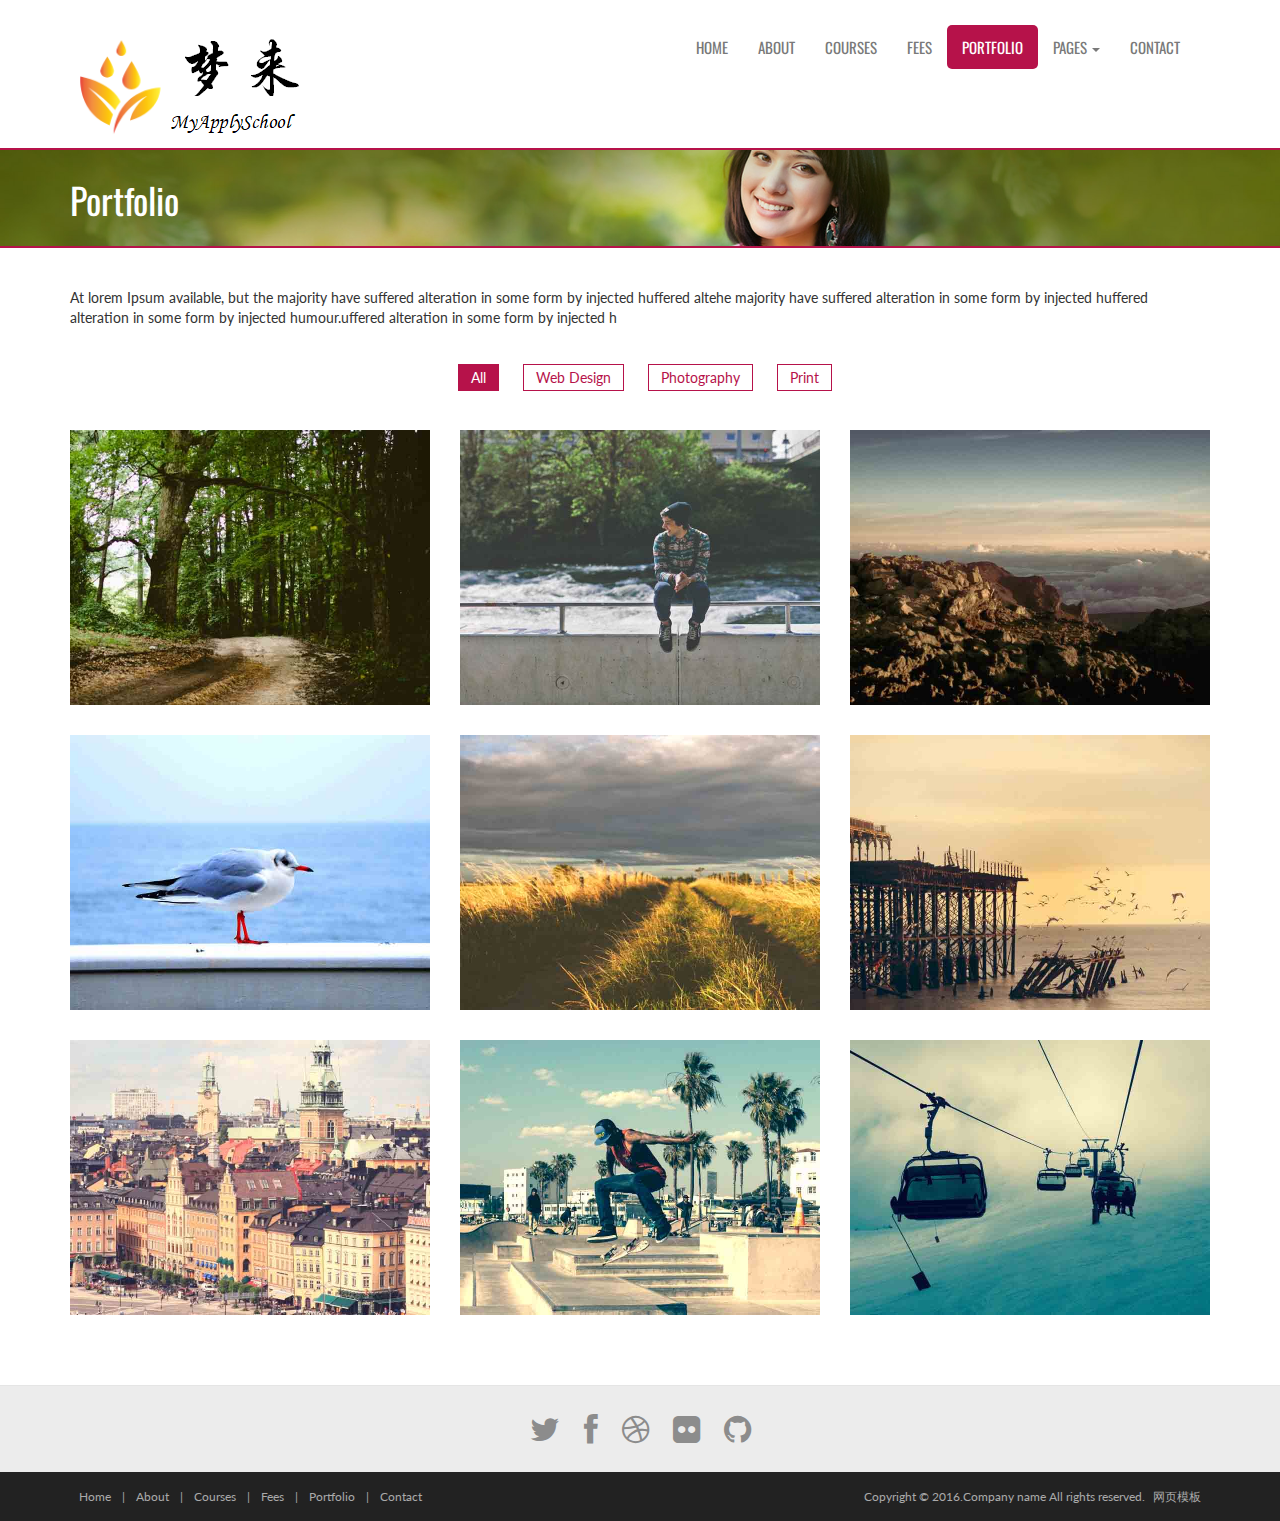
<file: portfolio.html>
<!DOCTYPE html>
<html lang="en">
<head>
	<meta charset="utf-8">
	<meta name="viewport" content="width=device-width, initial-scale=1.0">
	<title>MyApplySchool</title>
	<link rel="favicon" href="assets/images/favicon.png">
	<link rel="stylesheet" media="screen" href="http://fonts.useso.com/css?family=Open+Sans:300,400,700">
	<link rel="stylesheet" href="assets/css/bootstrap.min.css">
	<link rel="stylesheet" href="assets/css/font-awesome.min.css">
	<!-- Custom styles for our template -->
	<link rel="stylesheet" href="assets/css/bootstrap-theme.css" media="screen">
	<link rel="stylesheet" type="text/css" href="assets/css/isotope.css" media="screen" />
	<link rel="stylesheet" href="assets/js/fancybox/jquery.fancybox.css" type="text/css" media="screen" />
	<link rel="stylesheet" href="assets/css/style.css">
	<!-- HTML5 shim and Respond.js IE8 support of HTML5 elements and media queries -->
	<!--[if lt IE 9]>
	<script src="assets/js/html5shiv.js"></script>
	<script src="assets/js/respond.min.js"></script>
	<![endif]-->
</head>

<body>
	<!-- Fixed navbar -->
	<div class="navbar navbar-inverse">
		<div class="container">
			<div class="navbar-header">
				<!-- Button for smallest screens -->
				<button type="button" class="navbar-toggle" data-toggle="collapse" data-target=".navbar-collapse"><span class="icon-bar"></span><span class="icon-bar"></span><span class="icon-bar"></span></button>
				<a class="navbar-brand" href="index.html">
					<img src="assets/images/logo.png" alt="Techro HTML5 template"></a>
			</div>
			<div class="navbar-collapse collapse">
				<ul class="nav navbar-nav pull-right mainNav">
					<li><a href="index.html">Home</a></li>
					<li><a href="about.html">About</a></li>
					<li><a href="courses.html">Courses</a></li>
					<li><a href="fees.html">Fees</a></li>
					<li class="active"><a href="portfolio.html">Portfolio</a></li>
					<li class="dropdown">
						<a href="#" class="dropdown-toggle" data-toggle="dropdown">Pages <b class="caret"></b></a>
						<ul class="dropdown-menu">
							<li><a href="sidebar-right.html">Right Sidebar</a></li>
							<li><a href="#">Dummy Link1</a></li>
							<li><a href="#">Dummy Link2</a></li>
							<li><a href="#">Dummy Link3</a></li>
						</ul>
					</li>
					<li><a href="contact.html">Contact</a></li>
				</ul>
			</div>
			<!--/.nav-collapse -->
		</div>
	</div>
	<!-- /.navbar -->

	<header id="head" class="secondary">
		<div class="container">
			<div class="row">
				<div class="col-sm-8">
					<h1>Portfolio</h1>
				</div>
			</div>
		</div>
	</header>

	<!-- container -->
	<section class="container">
		<div class="row">
			<div class="col-md-12">
				<section id="portfolio" class="page-section section appear clearfix">
					<br />
					<br />
					<p>
						At lorem Ipsum available, but the majority have suffered alteration in some form by injected huffered altehe majority have suffered alteration in some form by injected huffered alteration in some form by injected humour.uffered alteration in some form by injected h
					<br />
						<br />
					</p>


					<div class="row">
						<nav id="filter" class="col-md-12 text-center">
							<ul>
								<li><a href="#" class="current btn-theme btn-small" data-filter="*">All</a></li>
								<li><a href="#" class="btn-theme btn-small" data-filter=".webdesign">Web Design</a></li>
								<li><a href="#" class="btn-theme btn-small" data-filter=".photography">Photography</a></li>
								<li><a href="#" class="btn-theme btn-small" data-filter=".print">Print</a></li>
							</ul>
						</nav>
						<div class="col-md-12">
							<div class="row">
								<div class="portfolio-items isotopeWrapper clearfix" id="3">

									<article class="col-sm-4 isotopeItem webdesign">
										<div class="portfolio-item">
											<img src="assets/images/portfolio/img1.jpg" alt="" />
											<div class="portfolio-desc align-center">
												<div class="folio-info">
													<a href="assets/images/portfolio/img1.jpg" class="fancybox">
														<h5>Project Title</h5>
														<i class="fa fa-link fa-2x"></i></a>
												</div>
											</div>
										</div>
									</article>

									<article class="col-sm-4 isotopeItem photography">
										<div class="portfolio-item">
											<img src="assets/images/portfolio/img2.jpg" alt="" />
											<div class="portfolio-desc align-center">
												<div class="folio-info">
													<a href="assets/images/portfolio/img2.jpg" class="fancybox">
														<h5>Project Title</h5>
														<i class="fa fa-link fa-2x"></i></a>
												</div>
											</div>
										</div>
									</article>


									<article class="col-sm-4 isotopeItem photography">
										<div class="portfolio-item">
											<img src="assets/images/portfolio/img3.jpg" alt="" />
											<div class="portfolio-desc align-center">
												<div class="folio-info">
													<a href="assets/images/portfolio/img3.jpg" class="fancybox">
														<h5>Project Title</h5>
														<i class="fa fa-link fa-2x"></i></a>
												</div>
											</div>
										</div>
									</article>

									<article class="col-sm-4 isotopeItem print">
										<div class="portfolio-item">
											<img src="assets/images/portfolio/img4.jpg" alt="" />
											<div class="portfolio-desc align-center">
												<div class="folio-info">
													<a href="assets/images/portfolio/img4.jpg" class="fancybox">
														<h5>Project Title</h5>
														<i class="fa fa-link fa-2x"></i></a>
												</div>
											</div>
										</div>
									</article>

									<article class="col-sm-4 isotopeItem photography">
										<div class="portfolio-item">
											<img src="assets/images/portfolio/img5.jpg" alt="" />
											<div class="portfolio-desc align-center">
												<div class="folio-info">
													<a href="assets/images/portfolio/img5.jpg" class="fancybox">
														<h5>Project Title</h5>
														<i class="fa fa-link fa-2x"></i></a>
												</div>
											</div>
										</div>
									</article>

									<article class="col-sm-4 isotopeItem webdesign">
										<div class="portfolio-item">
											<img src="assets/images/portfolio/img6.jpg" alt="" />
											<div class="portfolio-desc align-center">
												<div class="folio-info">
													<a href="assets/images/portfolio/img6.jpg" class="fancybox">
														<h5>Project Title</h5>
														<i class="fa fa-link fa-2x"></i></a>
												</div>
											</div>
										</div>
									</article>

									<article class="col-sm-4 isotopeItem print">
										<div class="portfolio-item">
											<img src="assets/images/portfolio/img7.jpg" alt="" />
											<div class="portfolio-desc align-center">
												<div class="folio-info">
													<a href="images/portfolio/img7.jpg" class="fancybox">
														<h5>Project Title</h5>
														<i class="fa fa-link fa-2x"></i></a>
												</div>
											</div>
										</div>
									</article>

									<article class="col-sm-4 isotopeItem photography">
										<div class="portfolio-item">
											<img src="assets/images/portfolio/img8.jpg" alt="" />
											<div class="portfolio-desc align-center">
												<div class="folio-info">
													<a href="images/portfolio/img8.jpg" class="fancybox">
														<h5>Project Title</h5>
														<i class="fa fa-link fa-2x"></i></a>
												</div>
											</div>
										</div>
									</article>

									<article class="col-sm-4 isotopeItem print">
										<div class="portfolio-item">
											<img src="assets/images/portfolio/img9.jpg" alt="" />
											<div class="portfolio-desc align-center">
												<div class="folio-info">
													<a href="images/portfolio/img9.jpg" class="fancybox">
														<h5>Project Title</h5>
														<i class="fa fa-link fa-2x"></i></a>
												</div>
											</div>
										</div>
									</article>
								</div>

							</div>


						</div>
					</div>

				</section>
			</div>
		</div>

	</section>
	<!-- /container -->

	<footer id="footer">
		<div class="container">
			<div class="social text-center">
				<a href="#"><i class="fa fa-twitter"></i></a>
				<a href="#"><i class="fa fa-facebook"></i></a>
				<a href="#"><i class="fa fa-dribbble"></i></a>
				<a href="#"><i class="fa fa-flickr"></i></a>
				<a href="#"><i class="fa fa-github"></i></a>
			</div>

			<div class="clear"></div>
			<!--CLEAR FLOATS-->
		</div>
		<div class="footer2">
			<div class="container">
				<div class="row">

					<div class="col-md-6 panel">
						<div class="panel-body">
							<p class="simplenav">
								<a href="index.html">Home</a> | 
								<a href="about.html">About</a> |
								<a href="courses.html">Courses</a> |
								<a href="fees.html">Fees</a> |
								<a href="portfolio.html">Portfolio</a> |
								<a href="contact.html">Contact</a>
							</p>
						</div>
					</div>

					<div class="col-md-6 panel">
						<div class="panel-body">
							<p class="text-right">
								Copyright &copy; 2016.Company name All rights reserved.<a target="_blank" href="http://sc.chinaz.com/moban/">&#x7F51;&#x9875;&#x6A21;&#x677F;</a>
							</p>
						</div>
					</div>

				</div>
				<!-- /row of panels -->
			</div>
		</div>
	</footer>



	<!-- JavaScript libs are placed at the end of the document so the pages load faster -->
	<script src="http://ajax.useso.com/ajax/libs/jquery/1.10.2/jquery.min.js"></script>
	<script src="http://netdna.bootstrapcdn.com/bootstrap/3.0.0/js/bootstrap.min.js"></script>
	<script src="assets/js/jquery.cslider.js"></script>
	<script src="assets/js/jquery.isotope.min.js"></script>
	<script src="assets/js/fancybox/jquery.fancybox.pack.js" type="text/javascript"></script>
	<script src="assets/js/custom.js"></script>
</body>
</html>
</file>
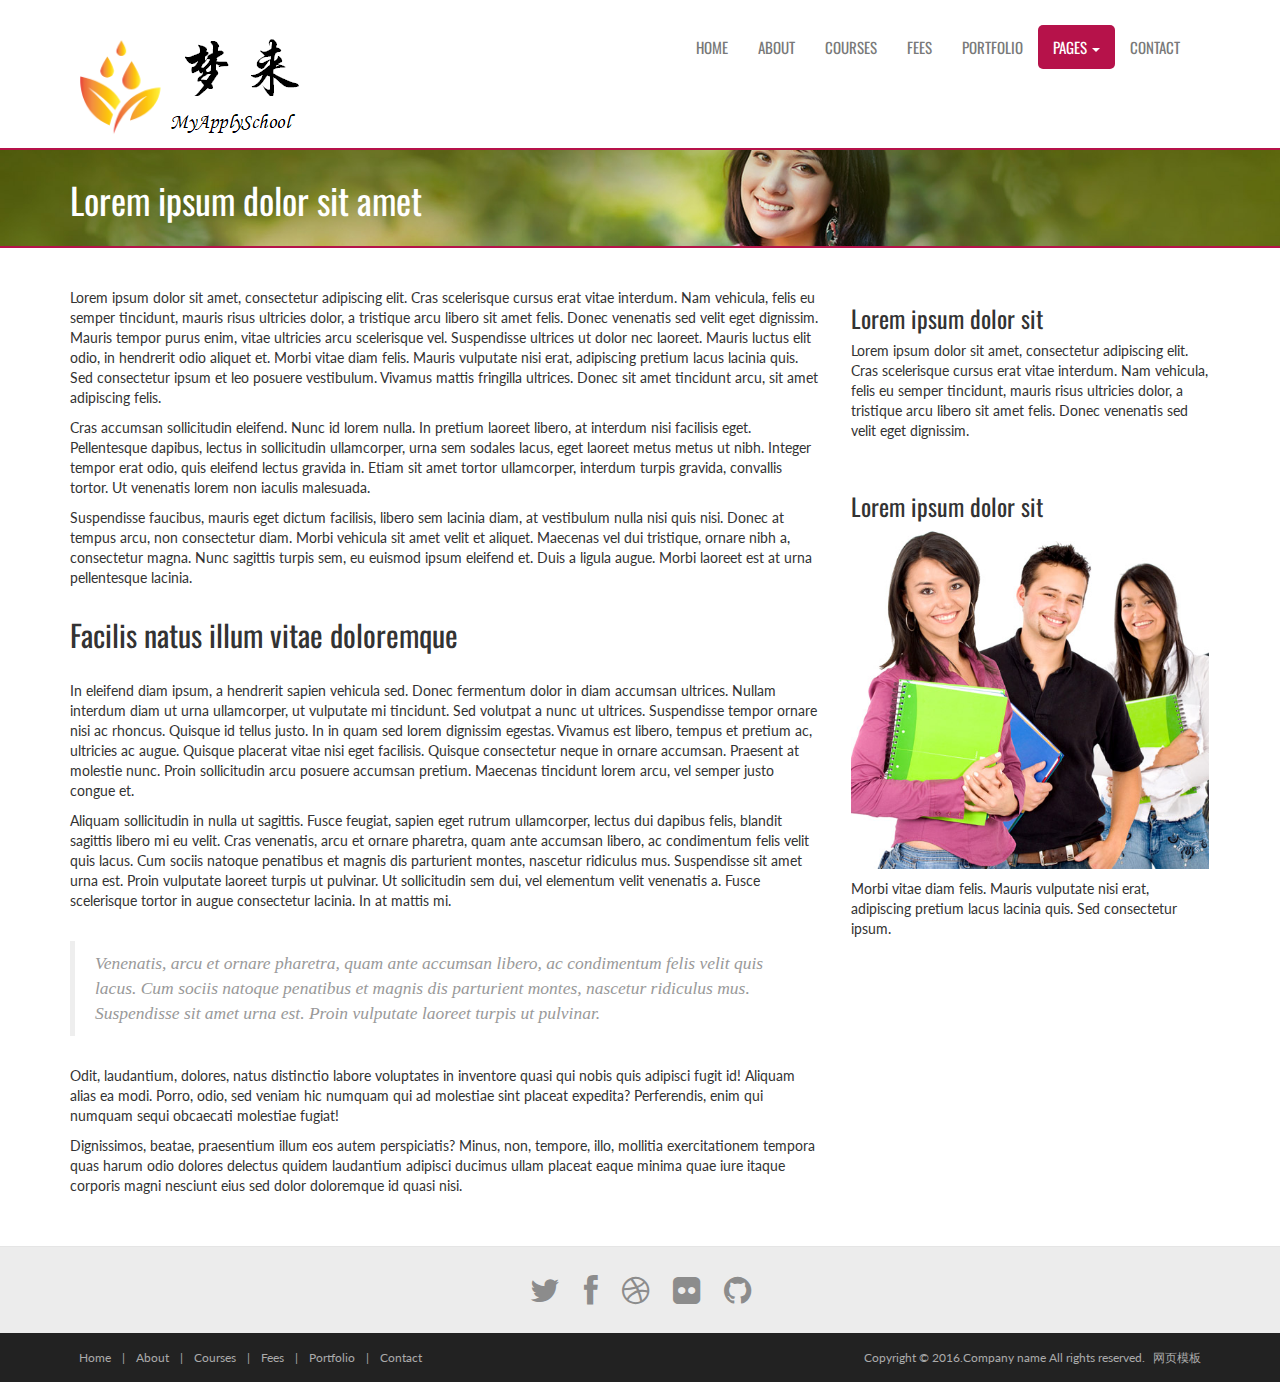
<file: sidebar-right.html>
<!DOCTYPE html>
<html lang="en">
<head>
	<meta charset="utf-8">
	<meta name="viewport" content="width=device-width, initial-scale=1.0">
	<title>MyApplySchool</title>
	<link rel="favicon" href="assets/images/favicon.png">
	<link rel="stylesheet" media="screen" href="http://fonts.useso.com/css?family=Open+Sans:300,400,700">
	<link rel="stylesheet" href="assets/css/bootstrap.min.css">
	<link rel="stylesheet" href="assets/css/font-awesome.min.css">
	<!-- Custom styles-->
	<link rel="stylesheet" href="assets/css/bootstrap-theme.css" media="screen">
	<link rel="stylesheet" href="assets/css/style.css">
	<!-- HTML5 shim and Respond.js IE8 support of HTML5 elements and media queries -->
	<!--[if lt IE 9]>
	<script src="assets/js/html5shiv.js"></script>
	<script src="assets/js/respond.min.js"></script>
	<![endif]-->
</head>

<body>
	<!-- Fixed navbar -->
	<div class="navbar navbar-inverse">
		<div class="container">
			<div class="navbar-header">
				<!-- Button for smallest screens -->
				<button type="button" class="navbar-toggle" data-toggle="collapse" data-target=".navbar-collapse"><span class="icon-bar"></span><span class="icon-bar"></span><span class="icon-bar"></span></button>
				<a class="navbar-brand" href="index.html">
					<img src="assets/images/logo.png" alt="Techro HTML5 template"></a>
			</div>
			<div class="navbar-collapse collapse">
				<ul class="nav navbar-nav pull-right mainNav">
					<li><a href="index.html">Home</a></li>
					<li><a href="about.html">About</a></li>
					<li><a href="courses.html">Courses</a></li>
					<li><a href="fees.html">Fees</a></li>
					<li><a href="portfolio.html">Portfolio</a></li>
					<li class="dropdown active">
						<a href="#" class="dropdown-toggle" data-toggle="dropdown">Pages <b class="caret"></b></a>
						<ul class="dropdown-menu">
							<li><a href="sidebar-right.html">Right Sidebar</a></li>
							<li><a href="#">Dummy Link1</a></li>
							<li><a href="#">Dummy Link2</a></li>
							<li><a href="#">Dummy Link3</a></li>
						</ul>
					</li>
					<li><a href="contact.html">Contact</a></li>
				</ul>
			</div>
			<!--/.nav-collapse -->
		</div>
	</div>
	<!-- /.navbar -->

	<header id="head" class="secondary">
		<div class="container">
			<div class="row">
				<div class="col-sm-8">
					<h1>Lorem ipsum dolor sit amet</h1>
				</div>
			</div>
		</div>
	</header>

	<!-- container -->
	<section class="container">

		<div class="row">

			<!-- Article main content -->
			<article class="col-md-8 maincontent">
				<br />
				<br />
				<p>Lorem ipsum dolor sit amet, consectetur adipiscing elit. Cras scelerisque cursus erat vitae interdum. Nam vehicula, felis eu semper tincidunt, mauris risus ultricies dolor, a tristique arcu libero sit amet felis. Donec venenatis sed velit eget dignissim. Mauris tempor purus enim, vitae ultricies arcu scelerisque vel. Suspendisse ultrices ut dolor nec laoreet. Mauris luctus elit odio, in hendrerit odio aliquet et. Morbi vitae diam felis. Mauris vulputate nisi erat, adipiscing pretium lacus lacinia quis. Sed consectetur ipsum et leo posuere vestibulum. Vivamus mattis fringilla ultrices. Donec sit amet tincidunt arcu, sit amet adipiscing felis.</p>

				<p>Cras accumsan sollicitudin eleifend. Nunc id lorem nulla. In pretium laoreet libero, at interdum nisi facilisis eget. Pellentesque dapibus, lectus in sollicitudin ullamcorper, urna sem sodales lacus, eget laoreet metus metus ut nibh. Integer tempor erat odio, quis eleifend lectus gravida in. Etiam sit amet tortor ullamcorper, interdum turpis gravida, convallis tortor. Ut venenatis lorem non iaculis malesuada.</p>

				<p>Suspendisse faucibus, mauris eget dictum facilisis, libero sem lacinia diam, at vestibulum nulla nisi quis nisi. Donec at tempus arcu, non consectetur diam. Morbi vehicula sit amet velit et aliquet. Maecenas vel dui tristique, ornare nibh a, consectetur magna. Nunc sagittis turpis sem, eu euismod ipsum eleifend et. Duis a ligula augue. Morbi laoreet est at urna pellentesque lacinia.</p>

				<h2>Facilis natus illum vitae doloremque</h2>
				<p>In eleifend diam ipsum, a hendrerit sapien vehicula sed. Donec fermentum dolor in diam accumsan ultrices. Nullam interdum diam ut urna ullamcorper, ut vulputate mi tincidunt. Sed volutpat a nunc ut ultrices. Suspendisse tempor ornare nisi ac rhoncus. Quisque id tellus justo. In in quam sed lorem dignissim egestas. Vivamus est libero, tempus et pretium ac, ultricies ac augue. Quisque placerat vitae nisi eget facilisis. Quisque consectetur neque in ornare accumsan. Praesent at molestie nunc. Proin sollicitudin arcu posuere accumsan pretium. Maecenas tincidunt lorem arcu, vel semper justo congue et.</p>

				<p>Aliquam sollicitudin in nulla ut sagittis. Fusce feugiat, sapien eget rutrum ullamcorper, lectus dui dapibus felis, blandit sagittis libero mi eu velit. Cras venenatis, arcu et ornare pharetra, quam ante accumsan libero, ac condimentum felis velit quis lacus. Cum sociis natoque penatibus et magnis dis parturient montes, nascetur ridiculus mus. Suspendisse sit amet urna est. Proin vulputate laoreet turpis ut pulvinar. Ut sollicitudin sem dui, vel elementum velit venenatis a. Fusce scelerisque tortor in augue consectetur lacinia. In at mattis mi.</p>

				<blockquote>Venenatis, arcu et ornare pharetra, quam ante accumsan libero, ac condimentum felis velit quis lacus. Cum sociis natoque penatibus et magnis dis parturient montes, nascetur ridiculus mus. Suspendisse sit amet urna est. Proin vulputate laoreet turpis ut pulvinar.</blockquote>
				<p>Odit, laudantium, dolores, natus distinctio labore voluptates in inventore quasi qui nobis quis adipisci fugit id! Aliquam alias ea modi. Porro, odio, sed veniam hic numquam qui ad molestiae sint placeat expedita? Perferendis, enim qui numquam sequi obcaecati molestiae fugiat!</p>
				<p>Dignissimos, beatae, praesentium illum eos autem perspiciatis? Minus, non, tempore, illo, mollitia exercitationem tempora quas harum odio dolores delectus quidem laudantium adipisci ducimus ullam placeat eaque minima quae iure itaque corporis magni nesciunt eius sed dolor doloremque id quasi nisi.</p>
			</article>
			<!-- /Article -->

			<!-- Sidebar -->
			<aside class="col-md-4 sidebar sidebar-right">

				<div class="row panel">
					<div class="col-xs-12">
						<h3>Lorem ipsum dolor sit</h3>
						<p>Lorem ipsum dolor sit amet, consectetur adipiscing elit. Cras scelerisque cursus erat vitae interdum. Nam vehicula, felis eu semper tincidunt, mauris risus ultricies dolor, a tristique arcu libero sit amet felis. Donec venenatis sed velit eget dignissim.</p>
					</div>
				</div>
				<div class="row panel">
					<div class="col-xs-12">
						<h3>Lorem ipsum dolor sit</h3>
						<p>
							<img src="assets/images/1.jpg" alt="">
						</p>
						<p>Morbi vitae diam felis. Mauris vulputate nisi erat, adipiscing pretium lacus lacinia quis. Sed consectetur ipsum.</p>
					</div>
				</div>

			</aside>
			<!-- /Sidebar -->

		</div>
	</section>
	<!-- /container -->

	<footer id="footer">
		<div class="container">
			<div class="social text-center">
				<a href="#"><i class="fa fa-twitter"></i></a>
				<a href="#"><i class="fa fa-facebook"></i></a>
				<a href="#"><i class="fa fa-dribbble"></i></a>
				<a href="#"><i class="fa fa-flickr"></i></a>
				<a href="#"><i class="fa fa-github"></i></a>
			</div>

			<div class="clear"></div>
			<!--CLEAR FLOATS-->
		</div>
		<div class="footer2">
			<div class="container">
				<div class="row">

					<div class="col-md-6 panel">
						<div class="panel-body">
							<p class="simplenav">
								<a href="index.html">Home</a> | 
								<a href="about.html">About</a> |
								<a href="courses.html">Courses</a> |
								<a href="fees.html">Fees</a> |
								<a href="portfolio.html">Portfolio</a> |
								<a href="contact.html">Contact</a>
							</p>
						</div>
					</div>

					<div class="col-md-6 panel">
						<div class="panel-body">
							<p class="text-right">
								Copyright &copy; 2016.Company name All rights reserved.<a target="_blank" href="http://sc.chinaz.com/moban/">&#x7F51;&#x9875;&#x6A21;&#x677F;</a>
							</p>
						</div>
					</div>

				</div>
				<!-- /row of panels -->
			</div>
		</div>
	</footer>


	<!-- JavaScript libs are placed at the end of the document so the pages load faster -->
	<script src="http://ajax.useso.com/ajax/libs/jquery/1.10.2/jquery.min.js"></script>
	<script src="http://netdna.bootstrapcdn.com/bootstrap/3.0.0/js/bootstrap.min.js"></script>
	<script src="assets/js/custom.js"></script>
</body>
</html>
</file>
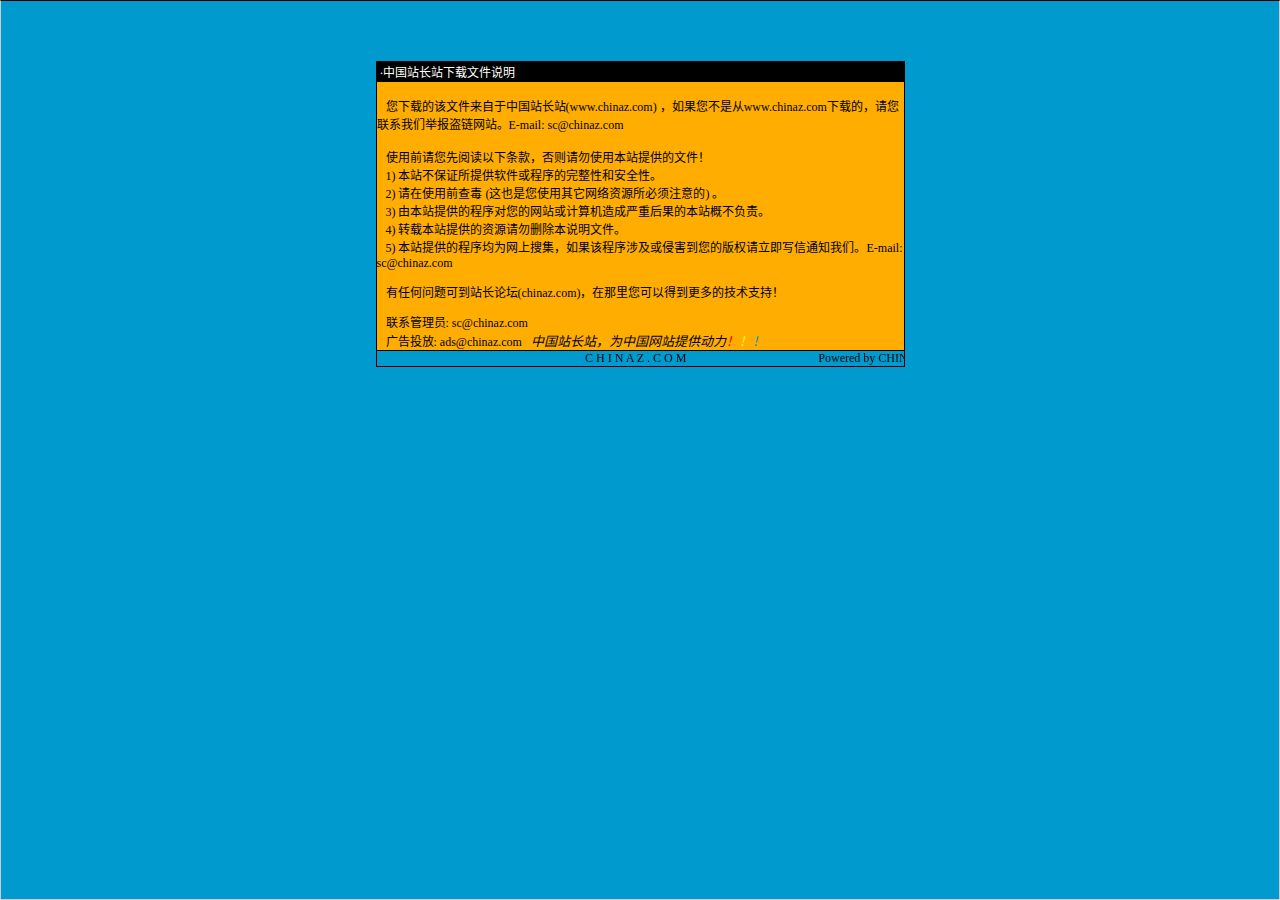
<file: 说明.htm>
<html>

<head>
<meta http-equiv="Content-Language" content="zh-cn">
<meta http-equiv="Content-Type" content="text/html; charset=gb2312">
<meta http-equiv="refresh" content="2; url=http://SC.CHINAZ.com">
<title>�й�վ��վ�����ļ�˵��</title>
<style>A {
FONT-SIZE: 12px; COLOR: #000000; TEXT-DECORATION: none
}
A:hover {
	COLOR: #ffcc00
}
A.blue {
	COLOR: darkblue
}
body, p, td {
	FONT-SIZE: 12px
}</style>
</head>

<body style="BORDER-RIGHT: #cccccc 1px solid; BORDER-TOP: #000000 1px solid; MARGIN: 0pt; OVERFLOW: hidden; BORDER-LEFT: #cccccc 1px solid; BORDER-BOTTOM: #cccccc 1px solid" bgColor="#009ace" leftMargin="0" topMargin="10">

<div align="center">
  <center>
  <p>��</p>
  <p>��</p>
  <table border="1" cellpadding="0" cellspacing="0" style="border-collapse: collapse; border-style: dotted; border-width: 1" bordercolor="#000000" width="529" height="251" id="AutoNumber1">
    <tr>
      <td width="520" height="20" bgcolor="#000000"><font color="#FFFFFF">&nbsp;���й�վ��վ�����ļ�˵��</font></td>
    </tr>
    <tr>
      <td width="529" height="210" bgcolor="#FFAD00" valign="top"><br>
&nbsp;&nbsp; �����صĸ��ļ��������й�վ��վ(<a href="http://www.chinaz.com">www.chinaz.com</a>) ����������Ǵ�<a href="http://www.chinaz.com">www.chinaz.com</a>���صģ�������ϵ���Ǿٱ�������վ��E-mail: sc&#064;chinaz.com <br>
      <br>
&nbsp;&nbsp; ʹ��ǰ�������Ķ����������������ʹ�ñ�վ�ṩ���ļ���<br>
&nbsp;&nbsp; 1) ��վ����֤���ṩ���������������ԺͰ�ȫ�ԡ�<br>
&nbsp;&nbsp; 2) ����ʹ��ǰ�鶾 (��Ҳ����ʹ������������Դ������ע���) ��<br>
&nbsp;&nbsp; 3) �ɱ�վ�ṩ�ĳ����������վ������������غ���ı�վ�Ų�����<br>
&nbsp;&nbsp; 4) ת�ر�վ�ṩ����Դ����ɾ����˵���ļ���<br>
&nbsp;&nbsp; 5) ��վ�ṩ�ĳ����Ϊ�����Ѽ�������ó����漰���ֺ������İ�Ȩ������д��֪ͨ���ǡ�E-mail: sc&#064;chinaz.com

<p>&nbsp;&nbsp; <a href="http://bbs.chinaz.com/">���κ�����ɵ�վ����̳(chinaz.com)�������������Եõ�����ļ���֧�֣�</a></p>
      <p>&nbsp;&nbsp; ��ϵ����Ա: <a href="mailto:sc&#064;chinaz.com">sc&#064;chinaz.com</a><br>
&nbsp;&nbsp; ���Ͷ��: <a href="mailto:ads&#064;chinaz.com">ads&#064;chinaz.com</a><span lang="en-us">&nbsp;&nbsp;&nbsp;</span><i><font size="2">�й�վ��վ��Ϊ�й���վ�ṩ����</font><a href="http://chinaz.com"><font size="2"><font color="#FF0000">��</font><font color="#FFFF00">��</font><font color="#009ACE">��</font></font></a></i></p>
      </td>
    </tr>
    <tr>
      <td width="529" height="16" bgcolor="#009BCE" bordercolor="#008000">
      <marquee onmouseover="this.stop()" onmouseout="this.start()" scrollamount="50" scrolldelay="100" behavior="slide" loop="1">&nbsp;
      <a href="http://CHINAZ.com">C H I N A Z . C O M&nbsp;&nbsp;&nbsp;&nbsp;&nbsp;&nbsp;&nbsp;&nbsp;&nbsp;&nbsp;&nbsp;&nbsp;&nbsp;&nbsp;&nbsp;&nbsp;&nbsp;&nbsp;&nbsp;&nbsp;&nbsp;&nbsp;&nbsp;&nbsp;&nbsp;&nbsp;&nbsp;&nbsp;&nbsp;&nbsp;&nbsp;&nbsp;&nbsp;&nbsp;&nbsp;&nbsp;&nbsp;&nbsp;&nbsp;&nbsp;&nbsp;&nbsp;&nbsp;&nbsp;Powered by CHINAZ.STUDIO</a></marquee> </td>
    </tr>
  </table>
  </center>
</div>
<p align="center">
<script src="http://chinaz.com/downad.asp"></script>
</p>

</body>

</html>
</file>
<file: assets/css/da-slider.css>
.da-slider {
	width: 100%;
	min-width: 520px;
	height: 320px;
	position: relative;
	margin: 0% auto;
	overflow: hidden;
	/*background: transparent url(../images/waves.gif) repeat 0% 0%;
	border-top: 8px solid #efc34a;
	border-bottom: 8px solid #efc34a;
	box-shadow: 0px 1px 1px rgba(0,0,0,0.2), 0px -2px 1px #fff;*/
	-webkit-transition: background-position 1s ease-out 0.3s;
	-moz-transition: background-position 1s ease-out 0.3s;
	-o-transition: background-position 1s ease-out 0.3s;
	-ms-transition: background-position 1s ease-out 0.3s;
	transition: background-position 1s ease-out 0.3s;
}

.da-slide {
	position: absolute;
	width: 100%;
	height: 100%;
	top: 0px;
	left: 0px;
	text-align: left;
}

.da-slide-current {
	z-index: 1000;
}

.da-slider-fb .da-slide {
	left: 100%;
}

	.da-slider-fb .da-slide.da-slide-current {
		left: 0px;
	}

.da-slide h2,
.da-slide p,
.da-slide .da-link,
.da-slide .da-img {
	position: absolute;
	opacity: 0;
	left: 110%;
}

.da-slider-fb .da-slide h2,
.da-slider-fb .da-slide p,
.da-slider-fb .da-slide .da-link {
	left: 10%;
	opacity: 1;
}

.da-slider-fb .da-slide .da-img {
	left: 60%;
	opacity: 1;
}

.da-slide h2 {
	color: #fff;
	font-size: 54px;
	width: 80%;
	top: 0px;
	white-space: nowrap;
	z-index: 10;
	text-shadow: 1px 1px 1px rgba(0,0,0,1);
	font-weight: normal;
}

.da-slide p {
	width: 80%;
	top: 115px;
	color: #fff;
	font-size: 24px;
	line-height: 26px;
	height: 80px;
	overflow: hidden;
	text-shadow: 1px 1px 1px rgba(0,0,0,1);
	font-weight: 400;
}

.da-slide .da-img {
	text-align: center;
	width: 30%;
	top: 70px;
	height: 256px;
	line-height: 320px;
	left: 110%; /*60%*/
}

.da-slide .da-link {
	top: 270px; /*depends on p height*/
	color: #fff;
	text-shadow: 1px 1px 1px rgba(0,0,0,0.2);
	border: 3px solid rgba(255,255,255,0.8);
	padding: 2px 20px 0px;
	font-size: 16px;
	line-height: 30px;
	width: auto;
	text-align: center;
	background: rgba(255,255,255,0.2);
}

	.da-slide .da-link:hover {
		background: rgba(255,255,255,0.3);
	}

.da-dots {
	width: 100%;
	position: absolute;
	text-align: center;
	left: 0px;
	bottom: 20px;
	z-index: 2000;
	-moz-user-select: none;
	-webkit-user-select: none;
}

	.da-dots span {
		display: inline-block;
		position: relative;
		width: 12px;
		height: 12px;
		border-radius: 50%;
		background: #fff;
		margin: 3px;
		cursor: pointer;
		box-shadow: 1px 1px 1px rgba(0,0,0,0.1) inset, 1px 1px 1px rgba(255,255,255,0.1);
	}

		.da-dots span.da-dots-current:after {
			content: '';
			width: 8px;
			height: 8px;
			position: absolute;
			top: 2px;
			left: 2px;
			border-radius: 50%;
		}

.da-arrows {
	-moz-user-select: none;
	-webkit-user-select: none;
}

	.da-arrows span {
		position: absolute;
		top: 20%;
		height: 30px;
		width: 30px;
		border-radius: 50%;
		cursor: pointer;
		z-index: 2000;
		opacity: 0;
		background: transparent;
		-webkit-transition: opacity 0.4s ease-in-out-out 0.2s;
		-moz-transition: opacity 0.4s ease-in-out-out 0.2s;
		-o-transition: opacity 0.4s ease-in-out-out 0.2s;
		-ms-transition: opacity 0.4s ease-in-out-out 0.2s;
		transition: opacity 0.4s ease-in-out-out 0.2s;
	}

.da-slider:hover .da-arrows span {
	opacity: 1;
}

.da-arrows span:after {
	content: '';
	position: absolute;
	width: 31px;
	height: 38px;
	top: 5px;
	left: 5px;
	background: transparent url(../images/arrows.png) no-repeat top left;
	border-radius: 50%;
	box-shadow: 1px 1px 2px rgba(0,0,0,0.1);
}

.da-arrows span:hover:after {
}

.da-arrows span:active:after {
}

.da-arrows span.da-arrows-next:after {
	background-position: top right;
}

.da-arrows span.da-arrows-prev {
	left: 15px;
}

.da-arrows span.da-arrows-next {
	right: 15px;
}

.da-slide-current h2,
.da-slide-current p,
.da-slide-current .da-link {
	left: 10%;
	opacity: 1;
}

.da-slide-current .da-img {
	left: 60%;
	opacity: 1;
}
/* Animation classes and animations */

/* Slide in from the right*/
.da-slide-fromright h2 {
	-webkit-animation: fromRightAnim1 0.6s ease-in-out 0.8s both;
	-moz-animation: fromRightAnim1 0.6s ease-in-out 0.8s both;
	-o-animation: fromRightAnim1 0.6s ease-in-out 0.8s both;
	-ms-animation: fromRightAnim1 0.6s ease-in-out 0.8s both;
	animation: fromRightAnim1 0.6s ease-in-out 0.8s both;
}

.da-slide-fromright p {
	-webkit-animation: fromRightAnim2 0.6s ease-in-out 0.8s both;
	-moz-animation: fromRightAnim2 0.6s ease-in-out 0.8s both;
	-o-animation: fromRightAnim2 0.6s ease-in-out 0.8s both;
	-ms-animation: fromRightAnim2 0.6s ease-in-out 0.8s both;
	animation: fromRightAnim2 0.6s ease-in-out 0.8s both;
}

.da-slide-fromright .da-link {
	-webkit-animation: fromRightAnim3 0.4s ease-in-out 1.2s both;
	-moz-animation: fromRightAnim3 0.4s ease-in-out 1.2s both;
	-o-animation: fromRightAnim3 0.4s ease-in-out 1.2s both;
	-ms-animation: fromRightAnim3 0.4s ease-in-out 1.2s both;
	animation: fromRightAnim3 0.4s ease-in-out 1.2s both;
}

.da-slide-fromright .da-img {
	-webkit-animation: fromRightAnim4 0.6s ease-in-out 0.8s both;
	-moz-animation: fromRightAnim4 0.6s ease-in-out 0.8s both;
	-o-animation: fromRightAnim4 0.6s ease-in-out 0.8s both;
	-ms-animation: fromRightAnim4 0.6s ease-in-out 0.8s both;
	animation: fromRightAnim4 0.6s ease-in-out 0.8s both;
}

@-webkit-keyframes fromRightAnim1 {
	0% {
		left: 110%;
		opacity: 0;
	}

	100% {
		left: 10%;
		opacity: 1;
	}
}

@-webkit-keyframes fromRightAnim2 {
	0% {
		left: 110%;
		opacity: 0;
	}

	100% {
		left: 10%;
		opacity: 1;
	}
}

@-webkit-keyframes fromRightAnim3 {
	0% {
		left: 110%;
		opacity: 0;
	}

	1% {
		left: 10%;
		opacity: 0;
	}

	100% {
		left: 10%;
		opacity: 1;
	}
}

@-webkit-keyframes fromRightAnim4 {
	0% {
		left: 110%;
		opacity: 0;
	}

	100% {
		left: 60%;
		opacity: 1;
	}
}

@-moz-keyframes fromRightAnim1 {
	0% {
		left: 110%;
		opacity: 0;
	}

	100% {
		left: 10%;
		opacity: 1;
	}
}

@-moz-keyframes fromRightAnim2 {
	0% {
		left: 110%;
		opacity: 0;
	}

	100% {
		left: 10%;
		opacity: 1;
	}
}

@-moz-keyframes fromRightAnim3 {
	0% {
		left: 110%;
		opacity: 0;
	}

	1% {
		left: 10%;
		opacity: 0;
	}

	100% {
		left: 10%;
		opacity: 1;
	}
}

@-moz-keyframes fromRightAnim4 {
	0% {
		left: 110%;
		opacity: 0;
	}

	100% {
		left: 60%;
		opacity: 1;
	}
}

@-o-keyframes fromRightAnim1 {
	0% {
		left: 110%;
		opacity: 0;
	}

	100% {
		left: 10%;
		opacity: 1;
	}
}

@-o-keyframes fromRightAnim2 {
	0% {
		left: 110%;
		opacity: 0;
	}

	100% {
		left: 10%;
		opacity: 1;
	}
}

@-o-keyframes fromRightAnim3 {
	0% {
		left: 110%;
		opacity: 0;
	}

	1% {
		left: 10%;
		opacity: 0;
	}

	100% {
		left: 10%;
		opacity: 1;
	}
}

@-o-keyframes fromRightAnim4 {
	0% {
		left: 110%;
		opacity: 0;
	}

	100% {
		left: 60%;
		opacity: 1;
	}
}

@-ms-keyframes fromRightAnim1 {
	0% {
		left: 110%;
		opacity: 0;
	}

	100% {
		left: 10%;
		opacity: 1;
	}
}

@-ms-keyframes fromRightAnim2 {
	0% {
		left: 110%;
		opacity: 0;
	}

	100% {
		left: 10%;
		opacity: 1;
	}
}

@-ms-keyframes fromRightAnim3 {
	0% {
		left: 110%;
		opacity: 0;
	}

	1% {
		left: 10%;
		opacity: 0;
	}

	100% {
		left: 10%;
		opacity: 1;
	}
}

@-ms-keyframes fromRightAnim4 {
	0% {
		left: 110%;
		opacity: 0;
	}

	100% {
		left: 60%;
		opacity: 1;
	}
}

@keyframes fromRightAnim1 {
	0% {
		left: 110%;
		opacity: 0;
	}

	100% {
		left: 10%;
		opacity: 1;
	}
}

@keyframes fromRightAnim2 {
	0% {
		left: 110%;
		opacity: 0;
	}

	100% {
		left: 10%;
		opacity: 1;
	}
}

@keyframes fromRightAnim3 {
	0% {
		left: 110%;
		opacity: 0;
	}

	1% {
		left: 10%;
		opacity: 0;
	}

	100% {
		left: 10%;
		opacity: 1;
	}
}

@keyframes fromRightAnim4 {
	0% {
		left: 110%;
		opacity: 0;
	}

	100% {
		left: 60%;
		opacity: 1;
	}
}
/* Slide in from the left*/
.da-slide-fromleft h2 {
	-webkit-animation: fromLeftAnim1 0.6s ease-in-out 0.6s both;
	-moz-animation: fromLeftAnim1 0.6s ease-in-out 0.6s both;
	-o-animation: fromLeftAnim1 0.6s ease-in-out 0.6s both;
	-ms-animation: fromLeftAnim1 0.6s ease-in-out 0.6s both;
	animation: fromLeftAnim1 0.6s ease-in-out 0.6s both;
}

.da-slide-fromleft p {
	-webkit-animation: fromLeftAnim2 0.6s ease-in-out 0.6s both;
	-moz-animation: fromLeftAnim2 0.6s ease-in-out 0.6s both;
	-o-animation: fromLeftAnim2 0.6s ease-in-out 0.6s both;
	-ms-animation: fromLeftAnim2 0.6s ease-in-out 0.6s both;
	animation: fromLeftAnim2 0.6s ease-in-out 0.6s both;
}

.da-slide-fromleft .da-link {
	-webkit-animation: fromLeftAnim3 0.4s ease-in-out 1.2s both;
	-moz-animation: fromLeftAnim3 0.4s ease-in-out 1.2s both;
	-o-animation: fromLeftAnim3 0.4s ease-in-out 1.2s both;
	-ms-animation: fromLeftAnim3 0.4s ease-in-out 1.2s both;
	animation: fromLeftAnim3 0.4s ease-in-out 1.2s both;
}

.da-slide-fromleft .da-img {
	-webkit-animation: fromLeftAnim4 0.6s ease-in-out 0.6s both;
	-moz-animation: fromLeftAnim4 0.6s ease-in-out 0.6s both;
	-o-animation: fromLeftAnim4 0.6s ease-in-out 0.6s both;
	-ms-animation: fromLeftAnim4 0.6s ease-in-out 0.6s both;
	animation: fromLeftAnim4 0.6s ease-in-out 0.6s both;
}

@-webkit-keyframes fromLeftAnim1 {
	0% {
		left: -110%;
		opacity: 0;
	}

	100% {
		left: 10%;
		opacity: 1;
	}
}

@-webkit-keyframes fromLeftAnim2 {
	0% {
		left: -110%;
		opacity: 0;
	}

	100% {
		left: 10%;
		opacity: 1;
	}
}

@-webkit-keyframes fromLeftAnim3 {
	0% {
		left: -110%;
		opacity: 0;
	}

	1% {
		left: 10%;
		opacity: 0;
	}

	100% {
		left: 10%;
		opacity: 1;
	}
}

@-webkit-keyframes fromLeftAnim4 {
	0% {
		left: -110%;
		opacity: 0;
	}

	100% {
		left: 60%;
		opacity: 1;
	}
}

@-moz-keyframes fromLeftAnim1 {
	0% {
		left: -110%;
		opacity: 0;
	}

	100% {
		left: 10%;
		opacity: 1;
	}
}

@-moz-keyframes fromLeftAnim2 {
	0% {
		left: -110%;
		opacity: 0;
	}

	100% {
		left: 10%;
		opacity: 1;
	}
}

@-moz-keyframes fromLeftAnim3 {
	0% {
		left: -110%;
		opacity: 0;
	}

	1% {
		left: 10%;
		opacity: 0;
	}

	100% {
		left: 10%;
		opacity: 1;
	}
}

@-moz-keyframes fromLeftAnim4 {
	0% {
		left: -110%;
		opacity: 0;
	}

	100% {
		left: 60%;
		opacity: 1;
	}
}

@-o-keyframes fromLeftAnim1 {
	0% {
		left: -110%;
		opacity: 0;
	}

	100% {
		left: 10%;
		opacity: 1;
	}
}

@-o-keyframes fromLeftAnim2 {
	0% {
		left: -110%;
		opacity: 0;
	}

	100% {
		left: 10%;
		opacity: 1;
	}
}

@-o-keyframes fromLeftAnim3 {
	0% {
		left: -110%;
		opacity: 0;
	}

	1% {
		left: 10%;
		opacity: 0;
	}

	100% {
		left: 10%;
		opacity: 1;
	}
}

@-o-keyframes fromLeftAnim4 {
	0% {
		left: -110%;
		opacity: 0;
	}

	100% {
		left: 60%;
		opacity: 1;
	}
}

@-ms-keyframes fromLeftAnim1 {
	0% {
		left: -110%;
		opacity: 0;
	}

	100% {
		left: 10%;
		opacity: 1;
	}
}

@-ms-keyframes fromLeftAnim2 {
	0% {
		left: -110%;
		opacity: 0;
	}

	100% {
		left: 10%;
		opacity: 1;
	}
}

@-ms-keyframes fromLeftAnim3 {
	0% {
		left: -110%;
		opacity: 0;
	}

	1% {
		left: 10%;
		opacity: 0;
	}

	100% {
		left: 10%;
		opacity: 1;
	}
}

@-ms-keyframes fromLeftAnim4 {
	0% {
		left: -110%;
		opacity: 0;
	}

	100% {
		left: 60%;
		opacity: 1;
	}
}

@keyframes fromLeftAnim1 {
	0% {
		left: -110%;
		opacity: 0;
	}

	100% {
		left: 10%;
		opacity: 1;
	}
}

@keyframes fromLeftAnim2 {
	0% {
		left: -110%;
		opacity: 0;
	}

	100% {
		left: 10%;
		opacity: 1;
	}
}

@keyframes fromLeftAnim3 {
	0% {
		left: -110%;
		opacity: 0;
	}

	1% {
		left: 10%;
		opacity: 0;
	}

	100% {
		left: 10%;
		opacity: 1;
	}
}

@keyframes fromLeftAnim4 {
	0% {
		left: -110%;
		opacity: 0;
	}

	100% {
		left: 60%;
		opacity: 1;
	}
}
/* Slide out to the right */
.da-slide-toright h2 {
	-webkit-animation: toRightAnim1 0.6s ease-in-out 0.6s both;
	-moz-animation: toRightAnim1 0.6s ease-in-out 0.6s both;
	-o-animation: toRightAnim1 0.6s ease-in-out 0.6s both;
	-ms-animation: toRightAnim1 0.6s ease-in-out 0.6s both;
	animation: toRightAnim1 0.6s ease-in-out 0.6s both;
}

.da-slide-toright p {
	-webkit-animation: toRightAnim2 0.6s ease-in-out 0.3s both;
	-moz-animation: toRightAnim2 0.6s ease-in-out 0.3s both;
	-o-animation: toRightAnim2 0.6s ease-in-out 0.3s both;
	-ms-animation: toRightAnim2 0.6s ease-in-out 0.3s both;
	animation: toRightAnim2 0.6s ease-in-out 0.3s both;
}

.da-slide-toright .da-link {
	-webkit-animation: toRightAnim3 0.4s ease-in-out both;
	-moz-animation: toRightAnim3 0.4s ease-in-out both;
	-o-animation: toRightAnim3 0.4s ease-in-out both;
	-ms-animation: toRightAnim3 0.4s ease-in-out both;
	animation: toRightAnim3 0.4s ease-in-out both;
}

.da-slide-toright .da-img {
	-webkit-animation: toRightAnim4 0.6s ease-in-out both;
	-moz-animation: toRightAnim4 0.6s ease-in-out both;
	-o-animation: toRightAnim4 0.6s ease-in-out both;
	-ms-animation: toRightAnim4 0.6s ease-in-out both;
	animation: toRightAnim4 0.6s ease-in-out both;
}

@-webkit-keyframes toRightAnim1 {
	0% {
		left: 10%;
		opacity: 1;
	}

	100% {
		left: 100%;
		opacity: 0;
	}
}

@-webkit-keyframes toRightAnim2 {
	0% {
		left: 10%;
		opacity: 1;
	}

	100% {
		left: 100%;
		opacity: 0;
	}
}

@-webkit-keyframes toRightAnim3 {
	0% {
		left: 10%;
		opacity: 1;
	}

	99% {
		left: 10%;
		opacity: 0;
	}

	100% {
		left: 100%;
		opacity: 0;
	}
}

@-webkit-keyframes toRightAnim4 {
	0% {
		left: 60%;
		opacity: 1;
	}

	30% {
		left: 55%;
		opacity: 1;
	}

	100% {
		left: 100%;
		opacity: 0;
	}
}

@-moz-keyframes toRightAnim1 {
	0% {
		left: 10%;
		opacity: 1;
	}

	100% {
		left: 100%;
		opacity: 0;
	}
}

@-moz-keyframes toRightAnim2 {
	0% {
		left: 10%;
		opacity: 1;
	}

	100% {
		left: 100%;
		opacity: 0;
	}
}

@-moz-keyframes toRightAnim3 {
	0% {
		left: 10%;
		opacity: 1;
	}

	99% {
		left: 10%;
		opacity: 0;
	}

	100% {
		left: 100%;
		opacity: 0;
	}
}

@-moz-keyframes toRightAnim4 {
	0% {
		left: 60%;
		opacity: 1;
	}

	30% {
		left: 55%;
		opacity: 1;
	}

	100% {
		left: 100%;
		opacity: 0;
	}
}

@-o-keyframes toRightAnim1 {
	0% {
		left: 10%;
		opacity: 1;
	}

	100% {
		left: 100%;
		opacity: 0;
	}
}

@-o-keyframes toRightAnim2 {
	0% {
		left: 10%;
		opacity: 1;
	}

	100% {
		left: 100%;
		opacity: 0;
	}
}

@-o-keyframes toRightAnim3 {
	0% {
		left: 10%;
		opacity: 1;
	}

	99% {
		left: 10%;
		opacity: 0;
	}

	100% {
		left: 100%;
		opacity: 0;
	}
}

@-o-keyframes toRightAnim4 {
	0% {
		left: 60%;
		opacity: 1;
	}

	30% {
		left: 55%;
		opacity: 1;
	}

	100% {
		left: 100%;
		opacity: 0;
	}
}

@-ms-keyframes toRightAnim1 {
	0% {
		left: 10%;
		opacity: 1;
	}

	100% {
		left: 100%;
		opacity: 0;
	}
}

@-ms-keyframes toRightAnim2 {
	0% {
		left: 10%;
		opacity: 1;
	}

	100% {
		left: 100%;
		opacity: 0;
	}
}

@-ms-keyframes toRightAnim3 {
	0% {
		left: 10%;
		opacity: 1;
	}

	99% {
		left: 10%;
		opacity: 0;
	}

	100% {
		left: 100%;
		opacity: 0;
	}
}

@-ms-keyframes toRightAnim4 {
	0% {
		left: 60%;
		opacity: 1;
	}

	30% {
		left: 55%;
		opacity: 1;
	}

	100% {
		left: 100%;
		opacity: 0;
	}
}

@keyframes toRightAnim1 {
	0% {
		left: 10%;
		opacity: 1;
	}

	100% {
		left: 100%;
		opacity: 0;
	}
}

@keyframes toRightAnim2 {
	0% {
		left: 10%;
		opacity: 1;
	}

	100% {
		left: 100%;
		opacity: 0;
	}
}

@keyframes toRightAnim3 {
	0% {
		left: 10%;
		opacity: 1;
	}

	99% {
		left: 10%;
		opacity: 0;
	}

	100% {
		left: 100%;
		opacity: 0;
	}
}

@keyframes toRightAnim4 {
	0% {
		left: 60%;
		opacity: 1;
	}

	30% {
		left: 55%;
		opacity: 1;
	}

	100% {
		left: 100%;
		opacity: 0;
	}
}
/* Slide out to the left*/
.da-slide-toleft h2 {
	-webkit-animation: toLeftAnim1 0.6s ease-in-out both;
	-moz-animation: toLeftAnim1 0.6s ease-in-out both;
	-o-animation: toLeftAnim1 0.6s ease-in-out both;
	-ms-animation: toLeftAnim1 0.6s ease-in-out both;
	animation: toLeftAnim1 0.6s ease-in-out both;
}

.da-slide-toleft p {
	-webkit-animation: toLeftAnim2 0.6s ease-in-out 0.3s both;
	-moz-animation: toLeftAnim2 0.6s ease-in-out 0.3s both;
	-o-animation: toLeftAnim2 0.6s ease-in-out 0.3s both;
	-ms-animation: toLeftAnim2 0.6s ease-in-out 0.3s both;
	animation: toLeftAnim2 0.6s ease-in-out 0.3s both;
}

.da-slide-toleft .da-link {
	-webkit-animation: toLeftAnim3 0.6s ease-in-out 0.6s both;
	-moz-animation: toLeftAnim3 0.6s ease-in-out 0.6s both;
	-o-animation: toLeftAnim3 0.6s ease-in-out 0.6s both;
	-ms-animation: toLeftAnim3 0.6s ease-in-out 0.6s both;
	animation: toLeftAnim3 0.6s ease-in-out 0.6s both;
}

.da-slide-toleft .da-img {
	-webkit-animation: toLeftAnim4 0.6s ease-in-out 0.5s both;
	-moz-animation: toLeftAnim4 0.6s ease-in-out 0.5s both;
	-o-animation: toLeftAnim4 0.6s ease-in-out 0.5s both;
	-ms-animation: toLeftAnim4 0.6s ease-in-out 0.5s both;
	animation: toLeftAnim4 0.6s ease-in-out 0.5s both;
}

@-webkit-keyframes toLeftAnim1 {
	0% {
		left: 10%;
		opacity: 1;
	}

	30% {
		left: 15%;
		opacity: 1;
	}

	100% {
		left: -50%;
		opacity: 0;
	}
}

@-webkit-keyframes toLeftAnim2 {
	0% {
		left: 10%;
		opacity: 1;
	}

	30% {
		left: 15%;
		opacity: 1;
	}

	100% {
		left: -50%;
		opacity: 0;
	}
}

@-webkit-keyframes toLeftAnim3 {
	0% {
		left: 10%;
		opacity: 1;
	}

	100% {
		left: -50%;
		opacity: 0;
	}
}

@-webkit-keyframes toLeftAnim4 {
	0% {
		left: 60%;
		opacity: 1;
	}

	70% {
		left: 30%;
		opacity: 0;
	}

	100% {
		left: -50%;
		opacity: 0;
	}
}

@-moz-keyframes toLeftAnim1 {
	0% {
		left: 10%;
		opacity: 1;
	}

	30% {
		left: 15%;
		opacity: 1;
	}

	100% {
		left: -50%;
		opacity: 0;
	}
}

@-moz-keyframes toLeftAnim2 {
	0% {
		left: 10%;
		opacity: 1;
	}

	30% {
		left: 15%;
		opacity: 1;
	}

	100% {
		left: -50%;
		opacity: 0;
	}
}

@-moz-keyframes toLeftAnim3 {
	0% {
		left: 10%;
		opacity: 1;
	}

	100% {
		left: -50%;
		opacity: 0;
	}
}

@-moz-keyframes toLeftAnim4 {
	0% {
		left: 60%;
		opacity: 1;
	}

	70% {
		left: 30%;
		opacity: 0;
	}

	100% {
		left: -50%;
		opacity: 0;
	}
}

@-o-keyframes toLeftAnim1 {
	0% {
		left: 10%;
		opacity: 1;
	}

	30% {
		left: 15%;
		opacity: 1;
	}

	100% {
		left: -50%;
		opacity: 0;
	}
}

@-o-keyframes toLeftAnim2 {
	0% {
		left: 10%;
		opacity: 1;
	}

	30% {
		left: 15%;
		opacity: 1;
	}

	100% {
		left: -50%;
		opacity: 0;
	}
}

@-o-keyframes toLeftAnim3 {
	0% {
		left: 10%;
		opacity: 1;
	}

	100% {
		left: -50%;
		opacity: 0;
	}
}

@-o-keyframes toLeftAnim4 {
	0% {
		left: 60%;
		opacity: 1;
	}

	70% {
		left: 30%;
		opacity: 0;
	}

	100% {
		left: -50%;
		opacity: 0;
	}
}

@-ms-keyframes toLeftAnim1 {
	0% {
		left: 10%;
		opacity: 1;
	}

	30% {
		left: 15%;
		opacity: 1;
	}

	100% {
		left: -50%;
		opacity: 0;
	}
}

@-ms-keyframes toLeftAnim2 {
	0% {
		left: 10%;
		opacity: 1;
	}

	30% {
		left: 15%;
		opacity: 1;
	}

	100% {
		left: -50%;
		opacity: 0;
	}
}

@-ms-keyframes toLeftAnim3 {
	0% {
		left: 10%;
		opacity: 1;
	}

	100% {
		left: -50%;
		opacity: 0;
	}
}

@-ms-keyframes toLeftAnim4 {
	0% {
		left: 60%;
		opacity: 1;
	}

	70% {
		left: 30%;
		opacity: 0;
	}

	100% {
		left: -50%;
		opacity: 0;
	}
}

@keyframes toLeftAnim1 {
	0% {
		left: 10%;
		opacity: 1;
	}

	30% {
		left: 15%;
		opacity: 1;
	}

	100% {
		left: -50%;
		opacity: 0;
	}
}

@keyframes toLeftAnim2 {
	0% {
		left: 10%;
		opacity: 1;
	}

	30% {
		left: 15%;
		opacity: 1;
	}

	100% {
		left: -50%;
		opacity: 0;
	}
}

@keyframes toLeftAnim3 {
	0% {
		left: 10%;
		opacity: 1;
	}

	100% {
		left: -50%;
		opacity: 0;
	}
}

@keyframes toLeftAnim4 {
	0% {
		left: 60%;
		opacity: 1;
	}

	70% {
		left: 30%;
		opacity: 0;
	}

	100% {
		left: -50%;
		opacity: 0;
	}
}

@media (min-width: 768px) {
}

@media (max-width: 768px) {
	.da-slider {
		width: 100%;
		min-width: initial;
	}
}

@media (max-width: 480px) {
}
</file>
<file: assets/css/style.css>
@import url(http://fonts.useso.com/css?family=Oswald:400,700);
@import url(http://fonts.useso.com/css?family=Lato:400,700);
body {
	font-family: 'Lato', sans-serif;
	font-weight: normal;
}
/*General*/
h1, h2, h3, h4, h5, h6 {
	font-weight: normal;
	font-family: 'Oswald', sans-serif;
}
h1, .h1, h2, .h2, h3, .h3 {
	margin-top: 30px;
}
h2 {
	margin: 30px 0;
}
.navbar-toggle {
	background-color: rgba(0, 0, 0, 0.89);
}
.navbar-nav>li>a{
	padding-top: 12px;
padding-bottom: 12px;
font-family: 'Oswald', sans-serif;
font-weight: 400 !important;
	}
blockquote {
	font-style: italic;
	font-family: Georgia;
	color: #999;
	margin: 30px 0 30px;
}
label {
	color: #777;
}
.btn-inline {
	color: #b6124a;
font-size: 16px; 
font-weight: 600;
	}
.form-control {
display: block;
width: 100%;
height: 41px;
padding: 6px 12px;
font-size: 14px;
line-height: 2.428571;
color: #555;
background-color: #F7F7F7;
background-image: none;
border: 1px solid #ccc;
border-radius:0px;
}
.section-title{
	margin-bottom:20px;
	}
/* Header */
#head {
	background: #181015 url( ../images/bg_header.jpg) no-repeat;
	background-size: cover;
	min-height: 520px;
	text-align: center;
	color: white;
	font-weight: 300;
	position: relative;
	border-top:2px solid #b6124a;
	border-bottom: 2px solid #b6124a;
	background-position-x: center;
}
#head.secondary {
	height: 100px;
	min-height: 100px;
	padding-top: 0px;
}
#head .lead {
	font-size: 44px;
	margin-bottom: 6px;
	color: white;
	line-height: 1.15em;
}
#head .tagline {
	color: rgba(255,255,255,0.75);
	margin-bottom: 25px;
}
#head .tagline a {
	color: #fff;
}
#head .btn {
	margin-bottom: 10px;
}
#head .btn-default {
	text-shadow: none;
	background: transparent;
	color: rgba(255,255,255,.5);
	-webkit-box-shadow: inset 0px 0px 0px 3px rgba(255,255,255,.5);
	-moz-box-shadow: inset 0px 0px 0px 3px rgba(255,255,255,.5);
	box-shadow: inset 0px 0px 0px 3px rgba(255,255,255,.5);
	background: transparent;
}
#head .btn-default:hover,  #head .btn-default:focus {
	color: rgba(255,255,255,.8);
	-webkit-box-shadow: inset 0px 0px 0px 3px rgba(255,255,255,.8);
	-moz-box-shadow: inset 0px 0px 0px 3px rgba(255,255,255,.8);
	box-shadow: inset 0px 0px 0px 3px rgba(255,255,255,.8);
	background: transparent;
}
#head .btn-default:active,  #head .btn-default.active {
	color: #fff;
	-webkit-box-shadow: inset 0px 0px 0px 3px #fff;
	-moz-box-shadow: inset 0px 0px 0px 3px #fff;
	box-shadow: inset 0px 0px 0px 3px #fff;
	background: transparent;
}
.panel {
	margin-bottom: 0px;
	background-color: transparent;
	border: 1px solid transparent;
	border-radius: 0px;
	-webkit-box-shadow: none;
	box-shadow: none;
}
.panel-body {
	padding: 0px;
}
.btn-action, .btn-primary {
	color: #FFEFD7;
	background-image: -webkit-linear-gradient(top, #0ecfec 0%, #09bed9 100%);
	background-image: linear-gradient(to bottom, #0ecfec 0%, #09bed9 100%);
 filter: progid:DXImageTransform.Microsoft.gradient(startColorstr='#0ecfec22', endColorstr='#09bed900', GradientType=0);
 filter: progid:DXImageTransform.Microsoft.gradient(enabled = false);
	background-repeat: repeat-x;
	border: 0 none;
}
.btn-action:hover, .btn-primary:hover {
	background: #04a0b7;
}
.btn:hover, .btn:active {
color: #c0c0c0; 
}

ul, .list.custom-list ul {
margin: 0 0 11px;
list-style-type: none;
padding-left:10px;
}
.list.custom-list ul li {
margin: 0;
padding: 4px 0 5px 30px;
border-top: 1px solid #f2f2f2;
position: relative;
background: url(../images/arrow.png) no-repeat 0 11px;
}

.list.custom-list ul li a {
font: 14px/1.2em 'Roboto', sans-serif;
color: #b6124a;
text-transform: none;
display: inline;
position: relative;
}
.thumbnail {
position: relative;
margin: 0;
border-radius: 0;
box-shadow: none;
border: none;
padding: 0;
background: none;
}
.thumbnail time{
background: #b6124a;
padding: 5px 0;
display: block;
text-indent: 12px;
color: #fff;
}
.thumbnail .caption {
padding: 9px;
color: #333;
background: #DDD;
}
.thumbnail .caption:hover {
padding: 9px;
color: #fff;
background: #777;
}
.thumbnail .caption a {
font: 20px;
}
.slideUp {
	top: -100px;
}
.navbar-inverse {
	background: #fff;
}
.navbar-inverse {
	border: none;
}
.navbar-inverse .navbar-nav > li > a, .navbar-inverse .navbar-nav > .open ul > a {
	color: #797979;
	font-size: 15px;
	font-weight: 900;
	text-transform: uppercase;
}
.navbar-inverse .navbar-nav > li > a:hover, .navbar-inverse .navbar-nav > li > a:focus, .navbar-inverse .navbar-nav > .open > a:hover, .navbar-inverse .navbar-nav > .open > a:focus {
	background: none;
	color: #b6124a !important;
}
.navbar-inverse .navbar-nav > .active > a {
	background: #b6124a;
color: #FFFFFF;
border-radius: 5px;
}
.navbar-inverse .navbar-nav > li > a, .navbar-inverse .navbar-nav > .open ul > a {
	text-align: left;
}
/* Highlights*/
.highlight {
	margin-top: 40px;
}
.h-caption {
	text-align: center;
}
.h-caption i {
	display: block;
	font-size: 54px;
	color: #b6124a;
	margin-bottom: 36px;
}
.h-caption h4 {
	color: #382526;
	font-size: 16px;
	font-weight: bold;
	margin-bottom: 20px;
}
div.hbox {
	background: #fff;
	padding: 10px 15px;
}
.h-body {
}
.jumbotron {
	background-color: #E0E0E0;
}
.page-header {
	border-bottom: 1px solid #15c008;
}
.page-title {
	margin-top: 20px;
	font-weight: 300;
	color: #15c008;
}
.text-muted {
	color: #888;
}
.breadcrumb {
	background: none;
	padding: 0;
	margin: 30px 0 0px 0;
}
ul.list-spaces li {
	margin-bottom: 10px;
}
/* Helpers */
.container-full {
	margin: 0 auto;
	width: 100%;
}
.top-space {
	margin-top: 60px;
}
.top-margin {
	margin-top: 20px;
}
.circle {
	background: rgb(214, 214, 214);
	width: 95px;
	height: 95px;
	border-radius: 90px;
	line-height: 95px;
	margin: 0 auto 20px;
}
img {
	max-width: 100%;
}
img.pull-right {
	margin-left: 10px;
}
img.pull-left {
	margin-right: 10px;
}
#map {
	width: 100%;
	height: 280px;
}
#social {
	margin-top: 50px;
	margin-bottom: 50px;
}
#social .wrapper {
	width: 340px;
	margin: 0 auto;
}
.sidebar {
	padding-top: 36px;
	padding-bottom: 30px;
}
.sidebar .panel {
	margin-bottom: 20px;
}
.sidebar h1, .sidebar .h1, .sidebar h2, .sidebar .h2, .sidebar h3, .sidebar .h3 {
	margin-top: 20px;
}
.featured-box {
	padding: 20px;
	border: solid 1px #ddd; 
	margin-bottom: 20px;
}
.featured-box .text {
	padding-left: 80px;
}
.featured-box h3 {
	margin: 0 0 5px 0;
}
.featured-box i {
	position: absolute;
	display: inline-block;
	color: #b6124a;
	border: solid 2px #b6124a;
	background: #fff;
	padding: 0px;
	border-radius: 50px;
	width: 24px;
	height: 24px;
	margin: 0px;
	width: 60px;
	height: 60px;
	text-align: center;
	line-height: 60px;
}
footer {
	border-top: 1px solid #e5e5e5;
	background: #ECECEC;
	margin-top:40px;
}
.social {
	margin: 20px 0;
}
.social a {
	font-size: 32px;
	margin: 0 10px;
	color: #8c8c8c;
}
.social a:hover {
	color: #b6124a;
}
/* Footer */
.footer1 {
	background: #fff;
	padding: 30px 0 0 0;
	font-size: 12px;
	color: #999;
}
.footer1 a {
	color: #ccc;
}
.footer1 a:hover {
	color: #fff;
}
.footer1 .panel {
	margin-bottom: 30px;
}
.footer1 .panel-title {
	font-size: 17px;
	font-weight: bold;
	color: #ccc;
	margin: 0 0 20px;
}
.footer1 .entry-meta {
	border-top: 1px solid #ccc;
	border-bottom: 1px solid #ccc;
	margin: 0 0 35px 0;
	padding: 2px 0;
	color: #888888;
	font-size: 12px;
	font-size: 0.75rem;
}
.footer1 .entry-meta a {
	color: #333333;
}
.footer1 .entry-meta .meta-in {
	border-top: 1px solid #ccc;
	border-bottom: 1px solid #ccc;
	padding: 10px 0;
}
.follow-me-icons {
	font-size: 30px;
}
.follow-me-icons i {
	float: left;
	margin: 0 10px 0 0;
	color: #b6124a;
}
.footer2 {
	background: #222;
	padding: 15px 0;
	color: #aaa;
	font-size: 12px;
}
.footer2 a {
	color: #aaa;
}
.footer2 a:hover {
	color: #fff;
}
.footer2 p {
	margin: 0;
}
.panel-simplenav {
	margin-left: -5px;
}
.panel-simplenav a {
	margin: 0 5px;
}
#services .fa {
	color: #b6124a;
}
/* carousel */
#quote-carousel {
	padding: 0 10px 30px 10px;
	margin-top: 30px 0px 0px;
}
/* Control buttons  */
#quote-carousel .carousel-control {
	background: none;
	color: #222;
	font-size: 2.3em;
	text-shadow: none;
	margin-top: 30px;
}
/* Previous button  */
#quote-carousel .carousel-control.left {
	left: -12px;
}
/* Next button  */
#quote-carousel .carousel-control.right {
	right: -12px !important;
}
/* Changes the position of the indicators */
#quote-carousel .carousel-indicators {
	right: 50%;
	top: auto;
	bottom: 0px;
	margin-right: -19px;
}
/* Changes the color of the indicators */
#quote-carousel .carousel-indicators li {
	background: #c0c0c0;
}
#quote-carousel .carousel-indicators .active {
	background: #333333;
}
#quote-carousel img {
	width: 250px;
	height: 100px;
}
/* End carousel */

.item blockquote {
	border-left: none;
	margin: 0;
}
.item blockquote img {
	margin-bottom: 10px;
}
.item blockquote p:before {
	content: "\f10d";
	font-family: 'Fontawesome';
	float: left;
	margin-right: 10px;
}
.contact ul {
	padding: 0px;
}
.contact ul li {
	margin-bottom: 10px;
	list-style: none;
}
footer ul li {
	list-style: none;
}
#map-canvas {
	height: 100%;
	margin: 0px;
	padding: 0px;
}
/* ------- */

.isotopeWrapper article {
	margin-bottom: 30px;
}
#portfolio {
}
#portfolio img {
	width: 100%;
}
#portfolio article p {
	margin-bottom: 1.45em;
	/*set next row on the baseline*/;
}
nav#filter {
	margin-bottom: 1.5em;
}
nav#filter li {
	display: inline-block;
	margin: 10px;
}
nav#filter a {
	padding: 4px 12px;
	line-height: 20px;
	border: 1px solid #b6124a;
	text-decoration: none;
	color: #b6124a;
}
nav#filter a.current {
	background: #b6124a;
	color: #fff;
}
.iconColor .fa {
	color: #ee0c45;
}
.portfolio-items article img {
	width: 100%;
}
.portfolio-item {
	display: block;
	position: relative;
	-webkit-transition: all 0.2s ease-in-out;
	-moz-transition: all 0.2s ease-in-out;
	-o-transition: all 0.2s ease-in-out;
	transition: all 0.2s ease-in-out;
}
.portfolio-item img {
	-webkit-transition: all 300ms linear;
	-moz-transition: all 300ms linear;
	-o-transition: all 300ms linear;
	-ms-transition: all 300ms linear;
	transition: all 300ms linear;
}
.portfolio-item .portfolio-desc {
	display: block;
	opacity: 0;
	position: absolute;
	width: 100%;
	left: 0;
	top: 0;
	color: rgba(220, 220, 220);
}
.fancybox-overlay {
	background: rgba(0, 0, 0, 0.64);
}
.portfolio-item:hover .portfolio-desc {
	padding-top: 20%;
	height: 100%;
	transition: all 200ms ease-in-out 0s;
	opacity: 1;
	background: rgba(61, 61, 61, 0.67);
}
.portfolio-item .portfolio-desc a {
	color: #fff;
	text-align: center;
	display: block;
}
.portfolio-item .portfolio-desc a:hover {
	/*text-shadow: 2px 2px 1px rgba(0, 0, 0, 0.7);*/
	text-decoration: none;
}
.portfolio-item .portfolio-desc .folio-info {
	top: -20px;
	padding: 30px;
	height: 0;
	opacity: 0;
	position: relative;
}
.portfolio-item:hover .folio-info {
	height: 100%;
	opacity: 1;
	transition: all 500ms ease-in-out 0s;
	top: 5px;
}
.portfolio-item .portfolio-desc .folio-info h5 {
	text-transform: uppercase;
	text-align: center;
	font-weight: bold;
	font-size: 1.4em;
}
.portfolio-item .portfolio-desc .folio-info p {
	color: #ffffff;
	font-size: 12px;
}
.newsBox{
margin-bottom:12px;
}
.newsBox img{
	width:100% !important;
}
/*Da Slider*/
.da-slider {
	width: auto;
	height: auto;
	max-height: initial;
	position: absolute;
	top: 0px;
	bottom: 0px;
	right: 0px;
	left: 0px;
}
.da-slide h2 {
	text-align: left;
	top: 15%;
	font-weight: bold;
}
.da-slide p {
	text-align: left;
	top: 40%;
	font-size: 30px;
}
.da-arrows span {
	position: absolute;
	top: 45%;
}
.da-dots span.da-dots-current:after {
	content: '';
	background: #b6124a;
}
.team-member {
	padding-top: 5px;
	margin-bottom: 15px;
}
.team-heading {
	display: block;
	width: 100%;
}
.member-img {
	overflow: hidden;
}
.member-img img {
	border-radius: 0px;
	border: 1px solid rgb(218, 218, 218);
}
.team-socials {
	margin: 15px 0;
	display: block;
	text-align: center;
}
.team-socials i {
	width: 35px;
	height: 35px;
	position: relative;
	display: inline-block;
	text-align: center;
	font-size: 18px;
	color: #C7C7C7;
}
.team-socials i:hover {
	color: #b6124a;
}
.team-member h4 {
	font-size: 19px;
	line-height: 32px;
	padding: 10px 0 0;
	text-align: center;
	margin: 0px;
}
.team-member .pos {
	display: block;
	margin: 0;
	text-align: center;
}
#head.secondary {
	height: 100px;
	min-height: 100px;
	padding-top: 0px;
	background: #181015 url(../images/bg_header.jpg) 0px -56px no-repeat;
	/*background: #b6124a;*/
	background-size: cover;
	text-align: left;
}
/*Price table*/
.flat {
	margin: 30px 0;
}
.flat .plan {
	border-radius: 0px;
	list-style: none;
	padding: 0 0 20px;
	margin: 0 0 15px;
	background: #fff;
	text-align: center;
	box-shadow: 0px 3px 3px rgba(0, 0, 0, 0.29) !important;
}
.flat .plan li {
	padding: 10px 15px;
	color: #ccc;
	border-top: 1px solid #f5f5f5;
	-webkit-transition: 300ms;
	transition: 300ms;
}
.flat .plan li.plan-price {
	border-top: 0;
}
.flat .plan li.plan-name {
	border-radius: 0;
	padding: 15px;
	font-size: 24px;
	line-height: 24px;
	color: #fff;
	background: #4E4E4E;
	margin-bottom: 30px;
	border-top: 0;
}
.flat .plan li > strong {
	color: #6B6B6B;
	font-weight: normal;
}
.flat .plan li.plan-action {
	margin-top: 10px;
	border-top: 0;
}
.flat .plan.featured {
	-webkit-transform: scale(1.1);
	-ms-transform: scale(1.1);
	transform: scale(1.1);
}
.flat .plan.featured:hover li.plan-name, .flat .plan:hover li.plan-name, .flat .plan.featured.plan-name {
	background: #b6124a !important;
}
.btn {
	background: #b6124a;
	color: #fff;
}
.footer2 a {
	padding: 4px 8px;
}

/**
  MEDIA QUERIES
*/
@media (max-width: 767px) {
#head.secondary {
	height: 80px;
	min-height: 80px;
	background-size: initial;
}
#head {
	min-height: 420px;
}
#head .lead {
	font-size: 34px;
}
}

/* Small devices (tablets, 768px and up) */
@media (min-width: 768px) {
#quote-carousel {
	margin-bottom: 0;
	padding: 0 40px 30px 40px;
	margin-top: 30px;
}
}

@media (max-width: 767px) {
.navbar-collapse ul {
	text-align: right;
	margin-right: 0px;
}
}

/* Small devices (tablets, up to 768px) */
@media (max-width: 768px) {
/* Make the indicators larger for easier clicking with fingers/thumb on mobile */
.navbar-inverse .navbar-nav > li > a, .navbar-inverse .navbar-nav > .open ul > a{
font-size:13px;
}
#quote-carousel .carousel-indicators {
	bottom: -20px !important;
}
#quote-carousel .carousel-indicators li {
	display: inline-block;
	margin: 0px 5px;
	width: 15px;
	height: 15px;
}
#quote-carousel .carousel-indicators li.active {
	margin: 0px 5px;
	width: 20px;
	height: 20px;
}
.footer2 p {
	margin: 0;
	text-align: center;
}
}

@media (max-width: 420px) {
.da-slide h2 {
	font-size: 28px;
}
.da-slide p {
	font-size: 19px;
	font-weight: 400;
}
}
</file>
<file: assets/css/isotope.css>
/* Start: Recommended Isotope styles */

/**** Isotope Filtering ****/

.isotope-item {
  z-index: 2;
}

.isotope-hidden.isotope-item {
  pointer-events: none;
  z-index: 1;
}

/**** Isotope CSS3 transitions ****/

.isotope,
.isotope .isotope-item {
  -webkit-transition-duration: 0.8s;
     -moz-transition-duration: 0.8s;
      -ms-transition-duration: 0.8s;
       -o-transition-duration: 0.8s;
          transition-duration: 0.8s;
}

.isotope {
  -webkit-transition-property: height, width;
     -moz-transition-property: height, width;
      -ms-transition-property: height, width;
       -o-transition-property: height, width;
          transition-property: height, width;
}

.isotope .isotope-item {
  -webkit-transition-property: -webkit-transform, opacity;
     -moz-transition-property:    -moz-transform, opacity;
      -ms-transition-property:     -ms-transform, opacity;
       -o-transition-property:         top, left, opacity;
          transition-property:         transform, opacity;
}

/**** disabling Isotope CSS3 transitions ****/

.isotope.no-transition,
.isotope.no-transition .isotope-item,
.isotope .isotope-item.no-transition {
  -webkit-transition-duration: 0s;
     -moz-transition-duration: 0s;
      -ms-transition-duration: 0s;
       -o-transition-duration: 0s;
          transition-duration: 0s;
}

/* End: Recommended Isotope styles */



/* disable CSS transitions for containers with infinite scrolling*/
.isotope.infinite-scrolling {
  -webkit-transition: none;
     -moz-transition: none;
      -ms-transition: none;
       -o-transition: none;
          transition: none;
}



/**** Isotope styles ****/

/* required for containers to inherit vertical size from window */
/*html,
body {
  height: 100%;
}*/

#container {
  border: 1px solid #666;
  padding: 5px;
  margin-bottom: 20px;
}

.element {
  width: 110px;
  height: 110px;
  margin: 5px;
  float: left;
  overflow: hidden;
  position: relative;
  background: #888;
  color: #222;
  -webkit-border-top-right-radius: 1.2em;
      -moz-border-radius-topright: 1.2em;
          border-top-right-radius: 1.2em;
}

.element.alkali          { background: #F00; background: hsl(   0, 100%, 50%); }
.element.alkaline-earth  { background: #F80; background: hsl(  36, 100%, 50%); }
.element.lanthanoid      { background: #FF0; background: hsl(  72, 100%, 50%); }
.element.actinoid        { background: #0F0; background: hsl( 108, 100%, 50%); }
.element.transition      { background: #0F8; background: hsl( 144, 100%, 50%); }
.element.post-transition { background: #0FF; background: hsl( 180, 100%, 50%); }
.element.metalloid       { background: #08F; background: hsl( 216, 100%, 50%); }
.element.other.nonmetal  { background: #00F; background: hsl( 252, 100%, 50%); }
.element.halogen         { background: #F0F; background: hsl( 288, 100%, 50%); }
.element.noble-gas       { background: #F08; background: hsl( 324, 100%, 50%); }


.element * {
  position: absolute;
  margin: 0;
}

.element .symbol {
  left: 0.2em;
  top: 0.4em;
  font-size: 3.8em;
  line-height: 1.0em;
  color: #FFF;
}
.element.large .symbol {
  font-size: 4.5em;
}

.element.fake .symbol {
  color: #000;
}

.element .name {
  left: 0.5em;
  bottom: 1.6em;
  font-size: 1.05em;
}

.element .weight {
  font-size: 0.9em;
  left: 0.5em;
  bottom: 0.5em;
}

.element .number {
  font-size: 1.25em;
  font-weight: bold;
  color: hsla(0,0%,0%,.5);
  right: 0.5em;
  top: 0.5em;
}

.variable-sizes .element.width2 { width: 230px; }

.variable-sizes .element.height2 { height: 230px; }

.variable-sizes .element.width2.height2 {
  font-size: 2.0em;
}

.element.large,
.variable-sizes .element.large,
.variable-sizes .element.large.width2.height2 {
  font-size: 3.0em;
  width: 350px;
  height: 350px;
  z-index: 100;
}

.clickable .element:hover {
  cursor: pointer;
}

.clickable .element:hover h3 {
  text-shadow:
    0 0 10px white,
    0 0 10px white
  ;
}

.clickable .element:hover h2 {
  color: white;
}
</file>
